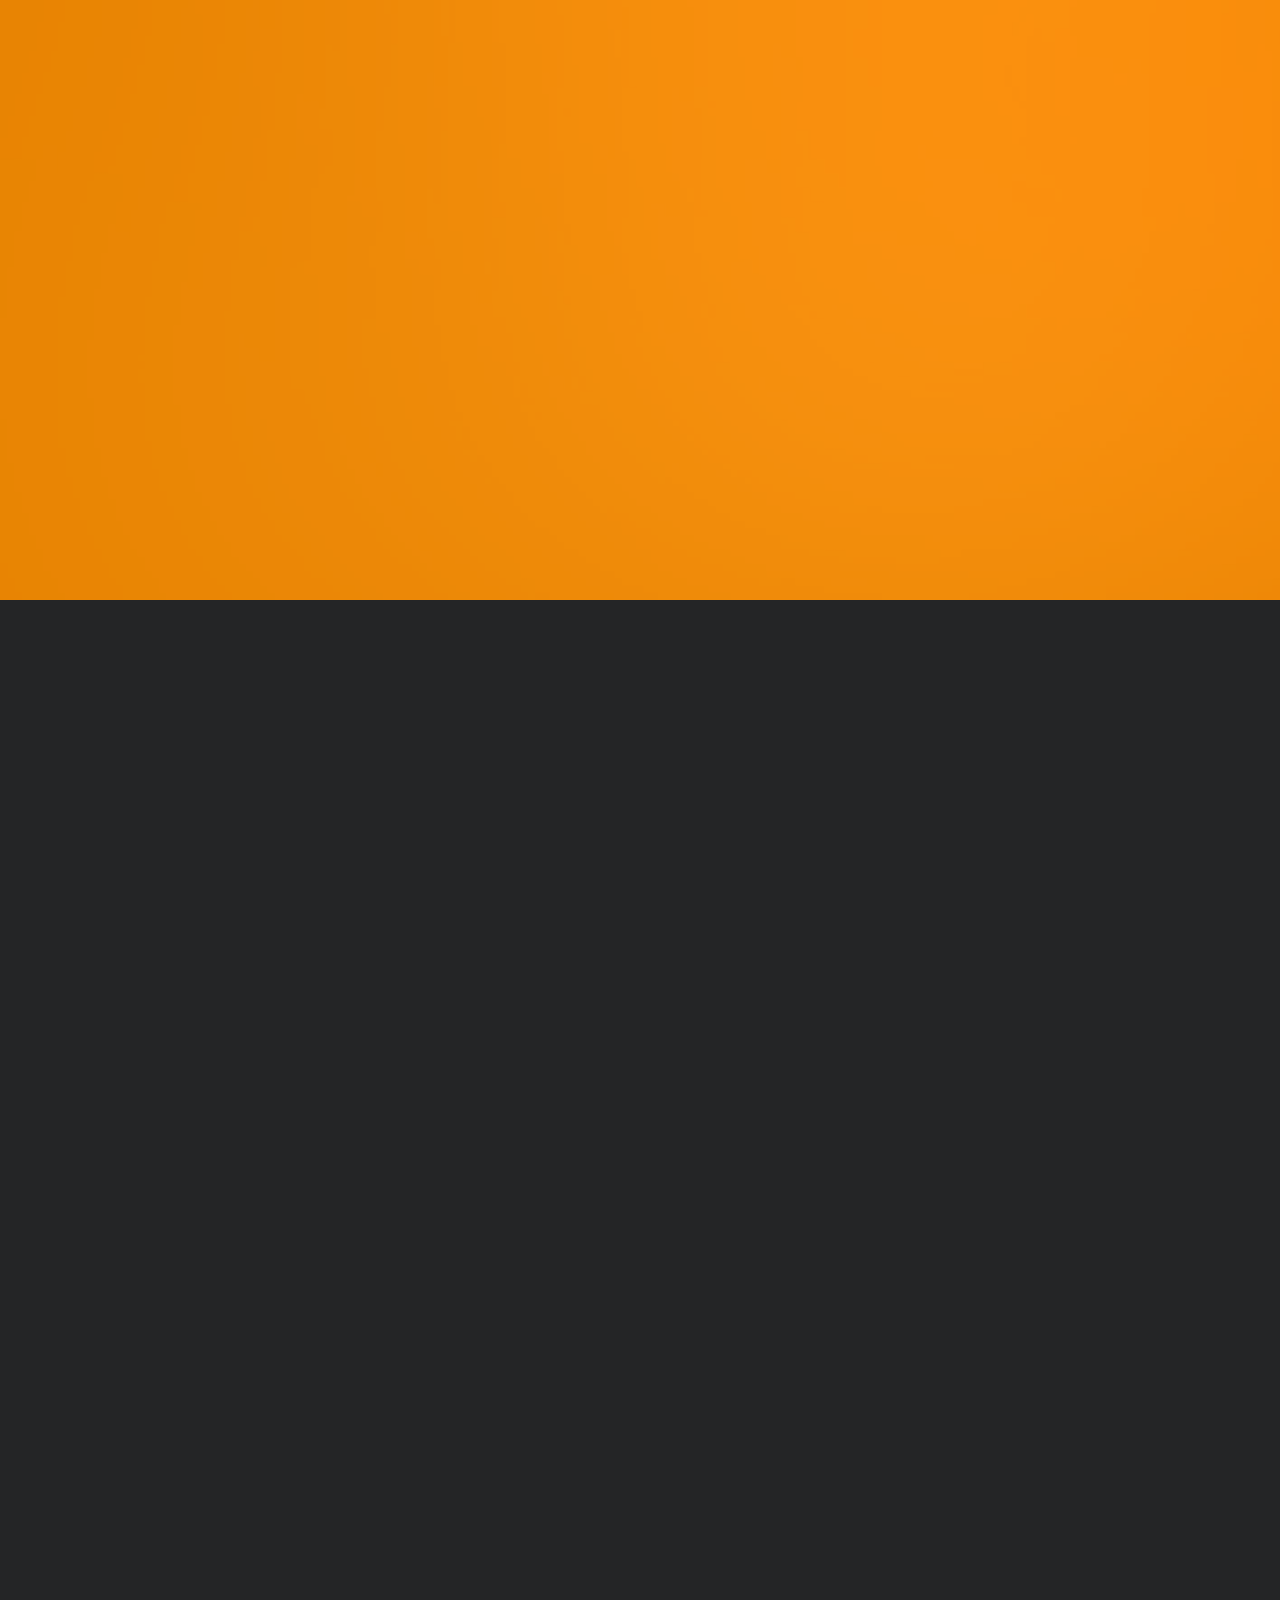
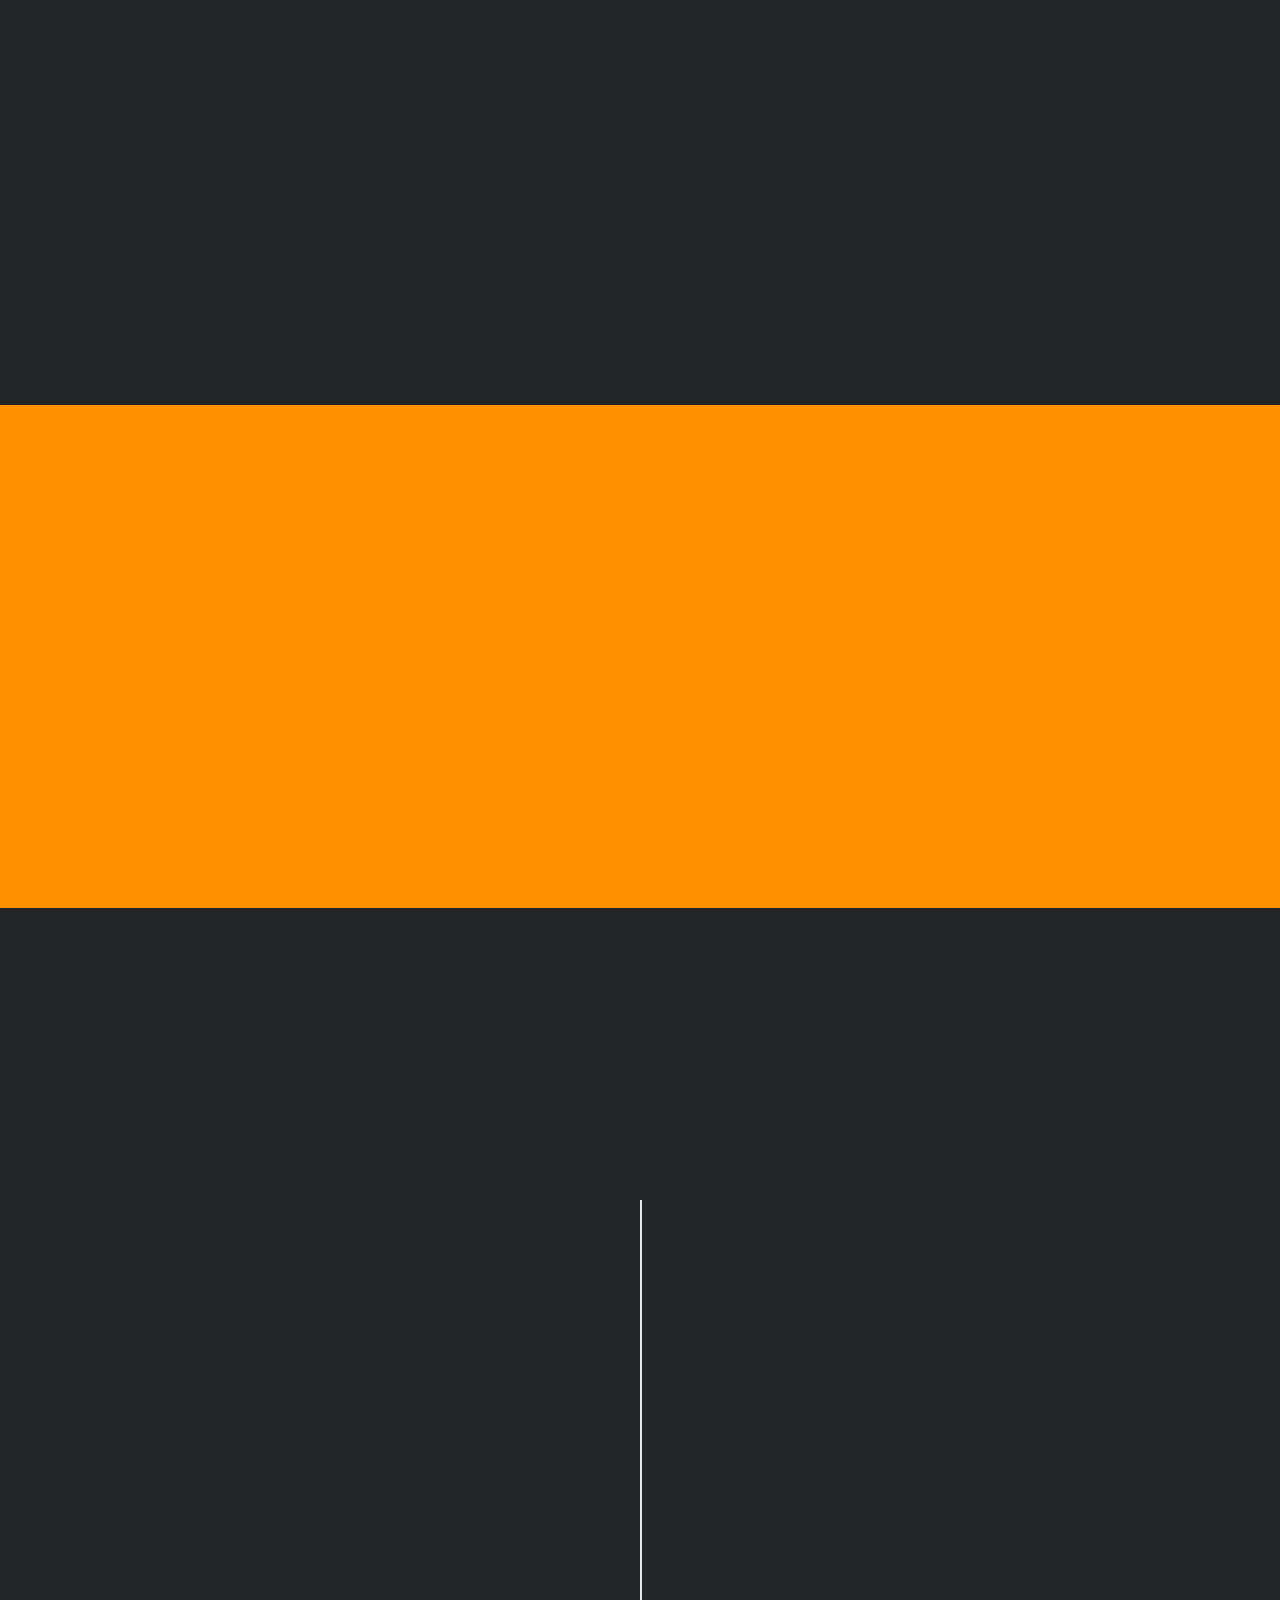
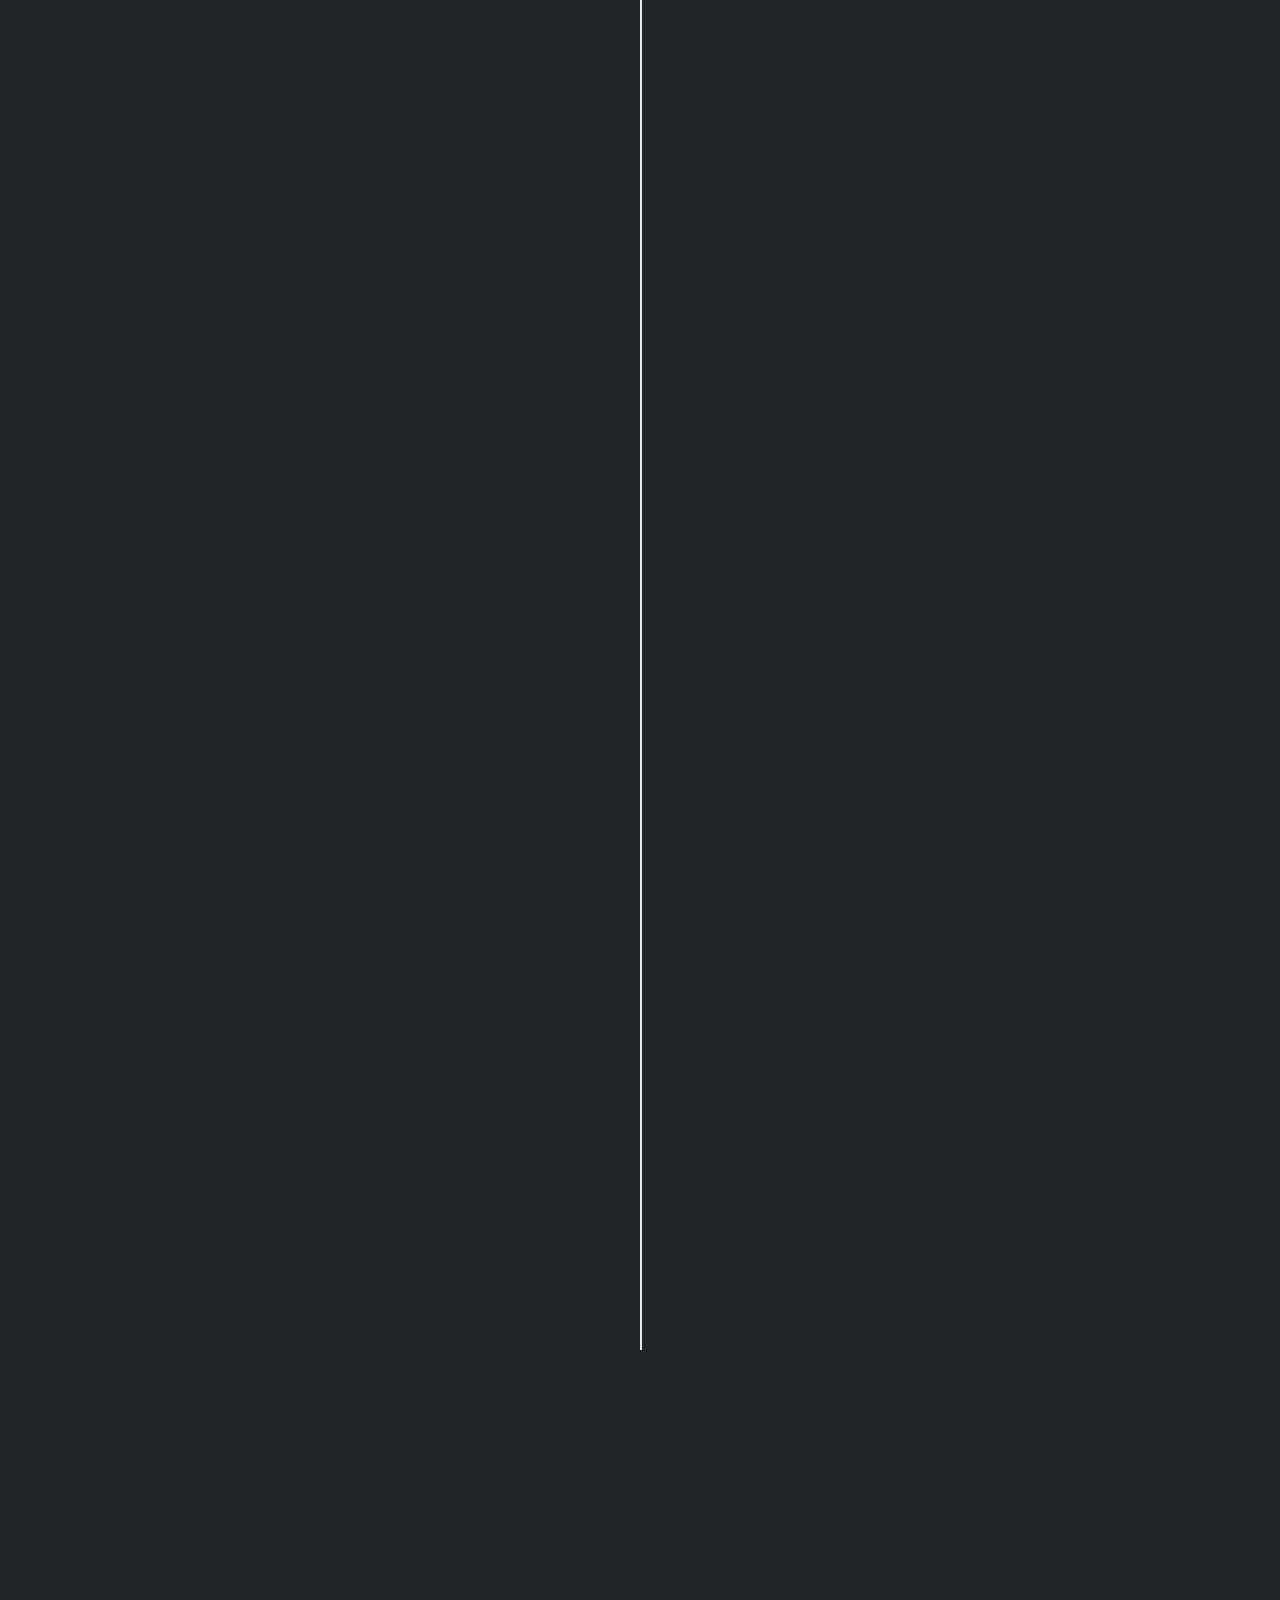
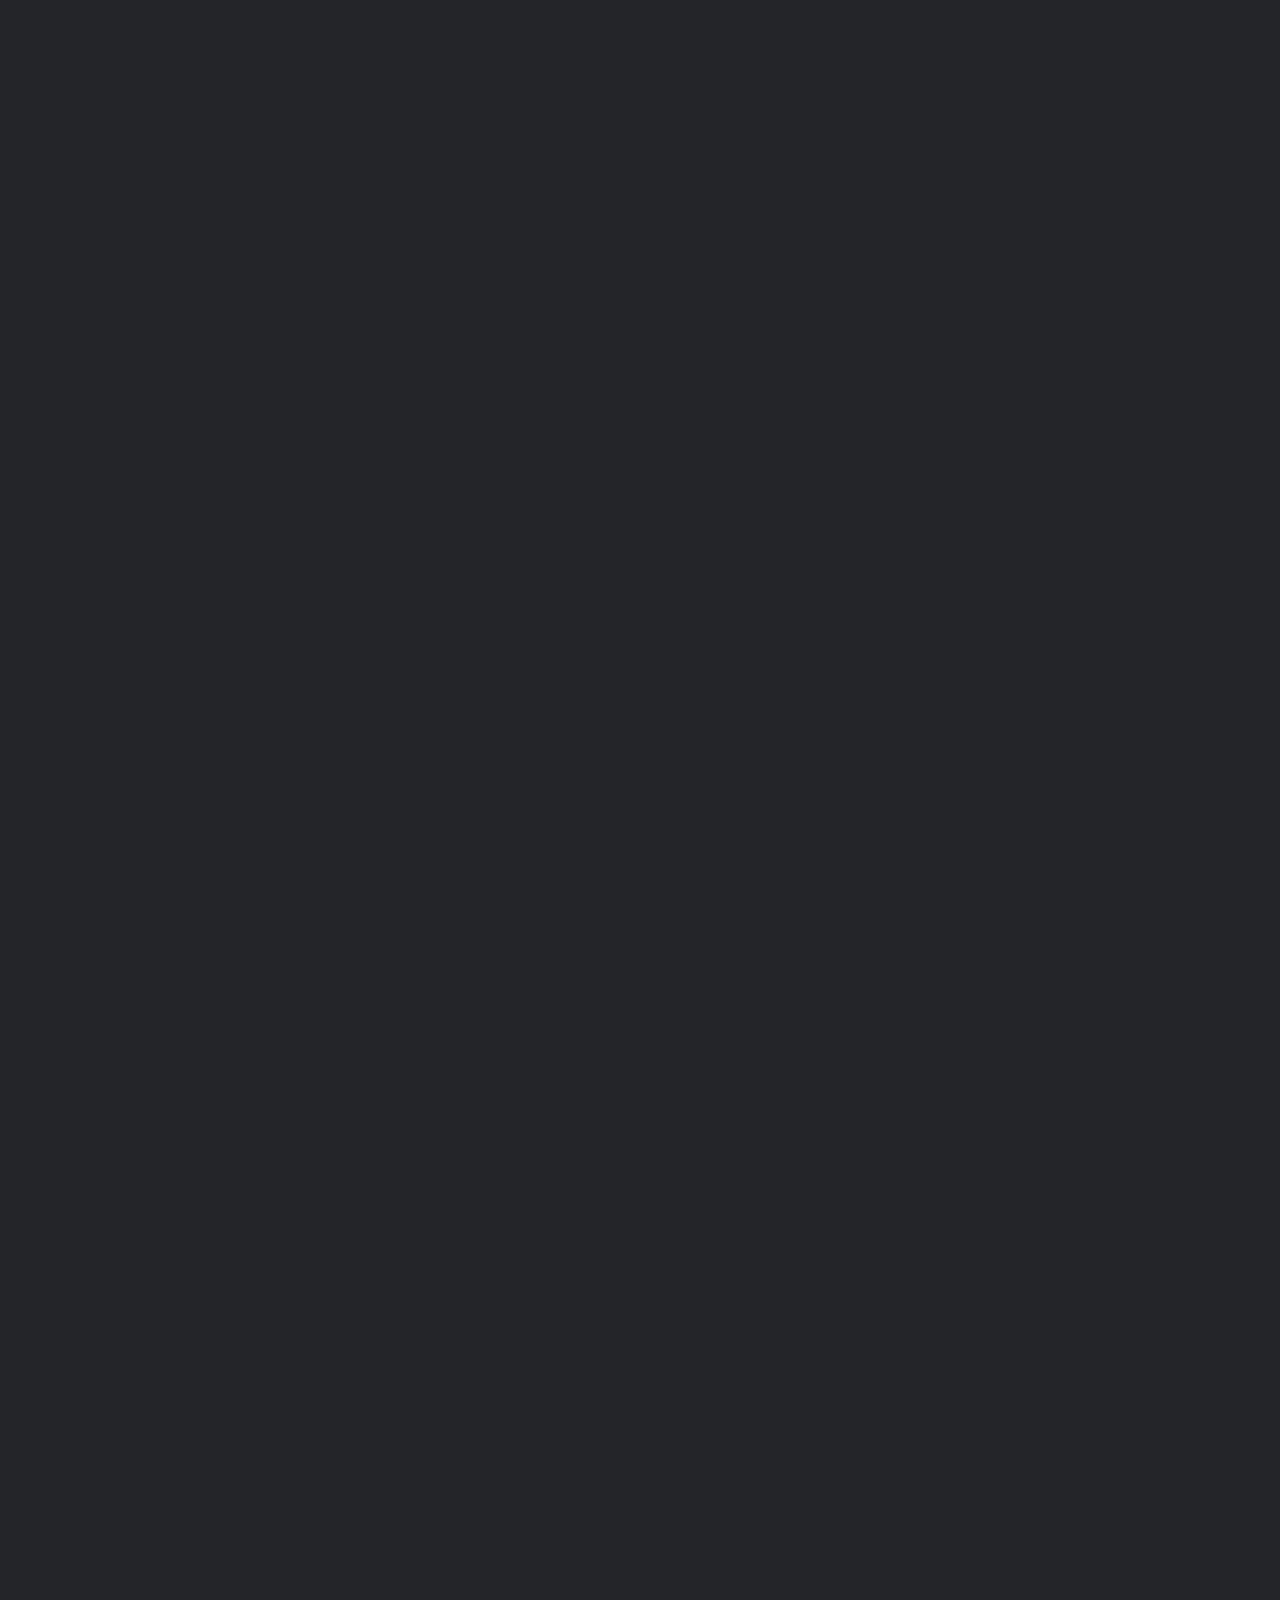
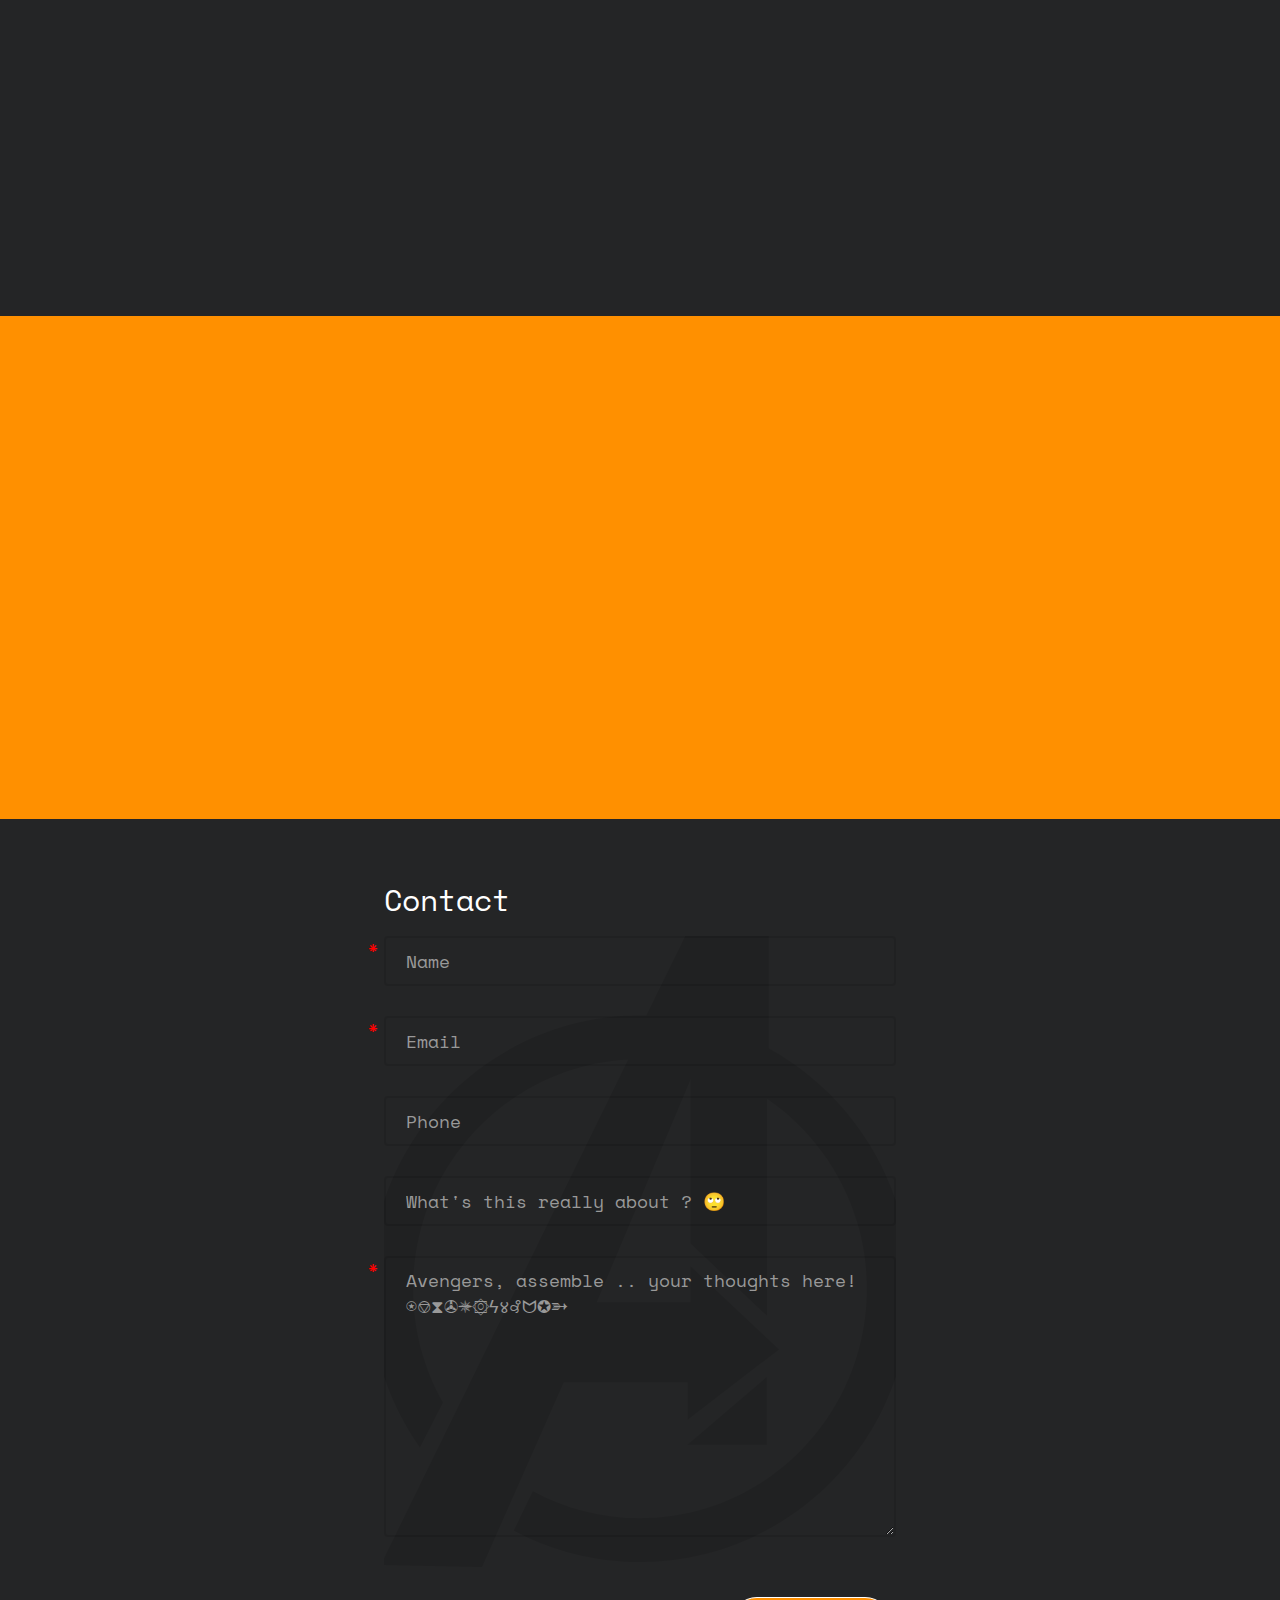
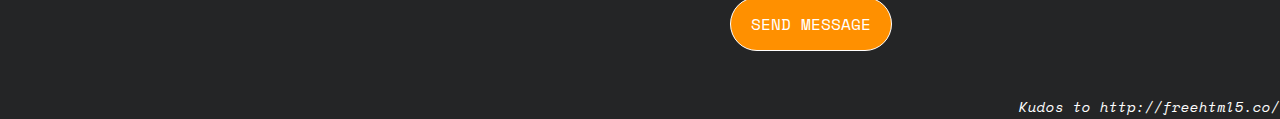
<file: index.html>
<!DOCTYPE HTML>
<html lang="en>

<head>
	<meta charset="utf-8">
	<meta http-equiv="X-UA-Compatible" content="IE=edge">
	<title>Anas Hannoun | Portfolio</title>
	<meta name="viewport" content="width=device-width, initial-scale=1">
	<meta name="description" content="Anas Hannoun | Software Developer | Portfolio" />
	<meta name="keywords" content="Software Developer, C#, JavaScript, .NET Framework, PHP, WordPress, HTML, CSS" />
	<meta name="author" content="Anas Hannoun" />
<meta name="content-language" content="en"></meta>

	<!-- Facebook and Twitter integration -->
	<!-- <meta property="og:title" content="" />
	<meta property="og:image" content="" />
	<meta property="og:url" content="" />
	<meta property="og:site_name" content="" />
	<meta property="og:description" content="" />
	<meta name="twitter:title" content="" />
	<meta name="twitter:image" content="" />
	<meta name="twitter:url" content="" />
	<meta name="twitter:card" content="" /> -->

	<link href="https://fonts.googleapis.com/css?family=Space+Mono" rel="stylesheet">
	<link href="https://fonts.googleapis.com/css?family=Kaushan+Script" rel="stylesheet">

	<!-- Animate.css -->
	<link rel="stylesheet" href="css/animate.css">
	<!-- Icomoon Icon Fonts-->
	<link rel="stylesheet" href="css/icomoon.css">
	<!-- Bootstrap  -->
	<link rel="stylesheet" href="css/bootstrap.css">

	<!-- Theme style  -->
	<link rel="stylesheet" href="css/style.css">

	<!-- Modernizr JS -->
	<script src="js/modernizr-2.6.2.min.js"></script>
	<!-- FOR IE9 below -->
	<!--[if lt IE 9]>
	<script src="js/respond.min.js"></script>
	<![endif]-->
<meta name="google-site-verification" content="yq06fc9zaMiv8eByAp11kPhO9C2O4eDkdYgY7bmItKk" />
</head>

<body>

	<div class="fh5co-loader"></div>

	<div id="page">
		<div include-html-part="partials/main-hero-header.html"></div>
		<div include-html-part="partials/about-me.html"></div>

		
		<div include-html-part="partials/lets-collaborate-hero.html"></div>
		<div include-html-part="partials/resume.html"></div>
		<div include-html-part="partials/services.html"></div>
		<div include-html-part="partials/skills.html"></div>
		<div include-html-part="partials/lets-collaborate-hero.html"></div>
		<div include-html-part="partials/form.html"></div>
		<small class="freehtml5-credits"><i>Kudos to http://freehtml5.co/</i></small>
	</div>


	<div class="gototop js-top">
		<a href="#" class="js-gotop"><i class="icon-arrow-up22"></i></a>
	</div>

	<!-- jQuery -->
	<script src="js/jquery.min.js"></script>
	<!-- jQuery Easing -->
	<script src="js/jquery.easing.1.3.js"></script>
	<!-- Bootstrap -->
	<!-- 	<script src="js/bootstrap.min.js"></script>
 --> <!-- Waypoints -->
	<script src="js/jquery.waypoints.min.js"></script>
	<!-- Stellar Parallax -->
	<script src="js/jquery.stellar.min.js"></script>
	<!-- Easy PieChart -->
	<script src="js/jquery.easypiechart.min.js"></script>

	<!-- Main -->
	<script src="js/main.js"></script>

</body>

</html>
</file>
<file: css/icomoon.css>
@font-face {
    font-family: 'icomoon';
    src:    url('fonts/icomoon.eot?1oniuf');
    src:    url('fonts/icomoon.eot?1oniuf#iefix') format('embedded-opentype'),
        url('fonts/icomoon.ttf?1oniuf') format('truetype'),
        url('fonts/icomoon.woff?1oniuf') format('woff'),
        url('fonts/icomoon.svg?1oniuf#icomoon') format('svg');
    font-weight: normal;
    font-style: normal;
}

[class^="icon-"], [class*=" icon-"] {
    /* use !important to prevent issues with browser extensions that change fonts */
    font-family: 'icomoon' !important;
    speak: none;
    font-style: normal;
    font-weight: normal;
    font-variant: normal;
    text-transform: none;
    line-height: 1;

    /* Better Font Rendering =========== */
    -webkit-font-smoothing: antialiased;
    -moz-osx-font-smoothing: grayscale;
}

.icon-mobile:before {
    content: "\e000";
}
.icon-laptop:before {
    content: "\e001";
}
.icon-desktop:before {
    content: "\e002";
}
.icon-tablet:before {
    content: "\e003";
}
.icon-phone:before {
    content: "\e004";
}
.icon-document:before {
    content: "\e005";
}
.icon-documents:before {
    content: "\e006";
}
.icon-search:before {
    content: "\e007";
}
.icon-clipboard:before {
    content: "\e008";
}
.icon-newspaper:before {
    content: "\e009";
}
.icon-notebook:before {
    content: "\e00a";
}
.icon-book-open:before {
    content: "\e00b";
}
.icon-browser:before {
    content: "\e00c";
}
.icon-calendar:before {
    content: "\e00d";
}
.icon-presentation:before {
    content: "\e00e";
}
.icon-picture:before {
    content: "\e00f";
}
.icon-pictures:before {
    content: "\e010";
}
.icon-video:before {
    content: "\e011";
}
.icon-camera:before {
    content: "\e012";
}
.icon-printer:before {
    content: "\e013";
}
.icon-toolbox:before {
    content: "\e014";
}
.icon-briefcase:before {
    content: "\e015";
}
.icon-wallet:before {
    content: "\e016";
}
.icon-gift:before {
    content: "\e017";
}
.icon-bargraph:before {
    content: "\e018";
}
.icon-grid:before {
    content: "\e019";
}
.icon-expand:before {
    content: "\e01a";
}
.icon-focus:before {
    content: "\e01b";
}
.icon-edit:before {
    content: "\e01c";
}
.icon-adjustments:before {
    content: "\e01d";
}
.icon-ribbon:before {
    content: "\e01e";
}
.icon-hourglass:before {
    content: "\e01f";
}
.icon-lock:before {
    content: "\e020";
}
.icon-megaphone:before {
    content: "\e021";
}
.icon-shield:before {
    content: "\e022";
}
.icon-trophy:before {
    content: "\e023";
}
.icon-flag:before {
    content: "\e024";
}
.icon-map:before {
    content: "\e025";
}
.icon-puzzle:before {
    content: "\e026";
}
.icon-basket:before {
    content: "\e027";
}
.icon-envelope:before {
    content: "\e028";
}
.icon-streetsign:before {
    content: "\e029";
}
.icon-telescope:before {
    content: "\e02a";
}
.icon-gears:before {
    content: "\e02b";
}
.icon-key:before {
    content: "\e02c";
}
.icon-paperclip:before {
    content: "\e02d";
}
.icon-attachment:before {
    content: "\e02e";
}
.icon-pricetags:before {
    content: "\e02f";
}
.icon-lightbulb:before {
    content: "\e030";
}
.icon-layers:before {
    content: "\e031";
}
.icon-pencil:before {
    content: "\e032";
}
.icon-tools:before {
    content: "\e033";
}
.icon-tools-2:before {
    content: "\e034";
}
.icon-scissors:before {
    content: "\e035";
}
.icon-paintbrush:before {
    content: "\e036";
}
.icon-magnifying-glass:before {
    content: "\e037";
}
.icon-circle-compass:before {
    content: "\e038";
}
.icon-linegraph:before {
    content: "\e039";
}
.icon-mic:before {
    content: "\e03a";
}
.icon-strategy:before {
    content: "\e03b";
}
.icon-beaker:before {
    content: "\e03c";
}
.icon-caution:before {
    content: "\e03d";
}
.icon-recycle:before {
    content: "\e03e";
}
.icon-anchor:before {
    content: "\e03f";
}
.icon-profile-male:before {
    content: "\e040";
}
.icon-profile-female:before {
    content: "\e041";
}
.icon-bike:before {
    content: "\e042";
}
.icon-wine:before {
    content: "\e043";
}
.icon-hotairballoon:before {
    content: "\e044";
}
.icon-globe:before {
    content: "\e045";
}
.icon-genius:before {
    content: "\e046";
}
.icon-map-pin:before {
    content: "\e047";
}
.icon-dial:before {
    content: "\e048";
}
.icon-chat:before {
    content: "\e049";
}
.icon-heart:before {
    content: "\e04a";
}
.icon-cloud:before {
    content: "\e04b";
}
.icon-upload:before {
    content: "\e04c";
}
.icon-download:before {
    content: "\e04d";
}
.icon-target:before {
    content: "\e04e";
}
.icon-hazardous:before {
    content: "\e04f";
}
.icon-piechart:before {
    content: "\e050";
}
.icon-speedometer:before {
    content: "\e051";
}
.icon-global:before {
    content: "\e052";
}
.icon-compass:before {
    content: "\e053";
}
.icon-lifesaver:before {
    content: "\e054";
}
.icon-clock:before {
    content: "\e055";
}
.icon-aperture:before {
    content: "\e056";
}
.icon-quote:before {
    content: "\e057";
}
.icon-scope:before {
    content: "\e058";
}
.icon-alarmclock:before {
    content: "\e059";
}
.icon-refresh:before {
    content: "\e05a";
}
.icon-happy:before {
    content: "\e05b";
}
.icon-sad:before {
    content: "\e05c";
}
.icon-facebook:before {
    content: "\e05d";
}
.icon-twitter:before {
    content: "\e05e";
}
.icon-googleplus:before {
    content: "\e05f";
}
.icon-rss:before {
    content: "\e060";
}
.icon-tumblr:before {
    content: "\e061";
}
.icon-linkedin:before {
    content: "\e062";
}
.icon-dribbble:before {
    content: "\e063";
}
.icon-box2:before {
    content: "\ea82";
}
.icon-write:before {
    content: "\ea83";
}
.icon-clock2:before {
    content: "\ea84";
}
.icon-reply2:before {
    content: "\ea85";
}
.icon-reply-all2:before {
    content: "\ea86";
}
.icon-forward2:before {
    content: "\ea87";
}
.icon-flag2:before {
    content: "\ea88";
}
.icon-search2:before {
    content: "\ea89";
}
.icon-trash2:before {
    content: "\ea8a";
}
.icon-envelope2:before {
    content: "\ea8b";
}
.icon-bubble:before {
    content: "\ea8c";
}
.icon-bubbles:before {
    content: "\ea8d";
}
.icon-user2:before {
    content: "\ea8e";
}
.icon-users2:before {
    content: "\ea8f";
}
.icon-cloud2:before {
    content: "\ea90";
}
.icon-download2:before {
    content: "\ea91";
}
.icon-upload2:before {
    content: "\ea92";
}
.icon-rain:before {
    content: "\ea93";
}
.icon-sun:before {
    content: "\ea94";
}
.icon-moon2:before {
    content: "\ea95";
}
.icon-bell2:before {
    content: "\ea96";
}
.icon-folder2:before {
    content: "\ea97";
}
.icon-pin2:before {
    content: "\ea98";
}
.icon-sound2:before {
    content: "\ea99";
}
.icon-microphone:before {
    content: "\ea9a";
}
.icon-camera2:before {
    content: "\ea9b";
}
.icon-image2:before {
    content: "\ea9c";
}
.icon-cog2:before {
    content: "\ea9d";
}
.icon-calendar2:before {
    content: "\ea9e";
}
.icon-book2:before {
    content: "\ea9f";
}
.icon-map-marker:before {
    content: "\eaa0";
}
.icon-store:before {
    content: "\eaa1";
}
.icon-support:before {
    content: "\eaa2";
}
.icon-tag2:before {
    content: "\eaa3";
}
.icon-heart2:before {
    content: "\eaa4";
}
.icon-video-camera:before {
    content: "\eaa5";
}
.icon-trophy2:before {
    content: "\eaa6";
}
.icon-cart:before {
    content: "\eaa7";
}
.icon-eye2:before {
    content: "\eaa8";
}
.icon-cancel:before {
    content: "\eaa9";
}
.icon-chart:before {
    content: "\eaaa";
}
.icon-target2:before {
    content: "\eaab";
}
.icon-printer2:before {
    content: "\eaac";
}
.icon-location2:before {
    content: "\eaad";
}
.icon-bookmark2:before {
    content: "\eaae";
}
.icon-monitor:before {
    content: "\eaaf";
}
.icon-cross2:before {
    content: "\eab0";
}
.icon-plus2:before {
    content: "\eab1";
}
.icon-left:before {
    content: "\eab2";
}
.icon-up:before {
    content: "\eab3";
}
.icon-browser2:before {
    content: "\eab4";
}
.icon-windows:before {
    content: "\eab5";
}
.icon-switch2:before {
    content: "\eab6";
}
.icon-dashboard:before {
    content: "\eab7";
}
.icon-play:before {
    content: "\eab8";
}
.icon-fast-forward:before {
    content: "\eab9";
}
.icon-next:before {
    content: "\eaba";
}
.icon-refresh2:before {
    content: "\eabb";
}
.icon-film:before {
    content: "\eabc";
}
.icon-home2:before {
    content: "\eabd";
}
.icon-add-to-list:before {
    content: "\e901";
}
.icon-classic-computer:before {
    content: "\e902";
}
.icon-controller-fast-backward:before {
    content: "\e903";
}
.icon-creative-commons-attribution:before {
    content: "\e904";
}
.icon-creative-commons-noderivs:before {
    content: "\e905";
}
.icon-creative-commons-noncommercial-eu:before {
    content: "\e906";
}
.icon-creative-commons-noncommercial-us:before {
    content: "\e907";
}
.icon-creative-commons-public-domain:before {
    content: "\e908";
}
.icon-creative-commons-remix:before {
    content: "\e909";
}
.icon-creative-commons-share:before {
    content: "\e90a";
}
.icon-creative-commons-sharealike:before {
    content: "\e90b";
}
.icon-creative-commons:before {
    content: "\e90c";
}
.icon-document-landscape:before {
    content: "\e90d";
}
.icon-remove-user:before {
    content: "\e90e";
}
.icon-warning:before {
    content: "\e90f";
}
.icon-arrow-bold-down:before {
    content: "\e910";
}
.icon-arrow-bold-left:before {
    content: "\e911";
}
.icon-arrow-bold-right:before {
    content: "\e912";
}
.icon-arrow-bold-up:before {
    content: "\e913";
}
.icon-arrow-down:before {
    content: "\e914";
}
.icon-arrow-left:before {
    content: "\e915";
}
.icon-arrow-long-down:before {
    content: "\e916";
}
.icon-arrow-long-left:before {
    content: "\e917";
}
.icon-arrow-long-right:before {
    content: "\e918";
}
.icon-arrow-long-up:before {
    content: "\e919";
}
.icon-arrow-right:before {
    content: "\e91a";
}
.icon-arrow-up:before {
    content: "\e91b";
}
.icon-arrow-with-circle-down:before {
    content: "\e91c";
}
.icon-arrow-with-circle-left:before {
    content: "\e91d";
}
.icon-arrow-with-circle-right:before {
    content: "\e91e";
}
.icon-arrow-with-circle-up:before {
    content: "\e91f";
}
.icon-bookmark:before {
    content: "\e920";
}
.icon-bookmarks:before {
    content: "\e921";
}
.icon-chevron-down:before {
    content: "\e922";
}
.icon-chevron-left:before {
    content: "\e923";
}
.icon-chevron-right:before {
    content: "\e924";
}
.icon-chevron-small-down:before {
    content: "\e925";
}
.icon-chevron-small-left:before {
    content: "\e926";
}
.icon-chevron-small-right:before {
    content: "\e927";
}
.icon-chevron-small-up:before {
    content: "\e928";
}
.icon-chevron-thin-down:before {
    content: "\e929";
}
.icon-chevron-thin-left:before {
    content: "\e92a";
}
.icon-chevron-thin-right:before {
    content: "\e92b";
}
.icon-chevron-thin-up:before {
    content: "\e92c";
}
.icon-chevron-up:before {
    content: "\e92d";
}
.icon-chevron-with-circle-down:before {
    content: "\e92e";
}
.icon-chevron-with-circle-left:before {
    content: "\e92f";
}
.icon-chevron-with-circle-right:before {
    content: "\e930";
}
.icon-chevron-with-circle-up:before {
    content: "\e931";
}
.icon-cloud3:before {
    content: "\e932";
}
.icon-controller-fast-forward:before {
    content: "\e933";
}
.icon-controller-jump-to-start:before {
    content: "\e934";
}
.icon-controller-next:before {
    content: "\e935";
}
.icon-controller-paus:before {
    content: "\e936";
}
.icon-controller-play:before {
    content: "\e937";
}
.icon-controller-record:before {
    content: "\e938";
}
.icon-controller-stop:before {
    content: "\e939";
}
.icon-controller-volume:before {
    content: "\e93a";
}
.icon-dot-single:before {
    content: "\e93b";
}
.icon-dots-three-horizontal:before {
    content: "\e93c";
}
.icon-dots-three-vertical:before {
    content: "\e93d";
}
.icon-dots-two-horizontal:before {
    content: "\e93e";
}
.icon-dots-two-vertical:before {
    content: "\e93f";
}
.icon-download3:before {
    content: "\e940";
}
.icon-emoji-flirt:before {
    content: "\e941";
}
.icon-flow-branch:before {
    content: "\e942";
}
.icon-flow-cascade:before {
    content: "\e943";
}
.icon-flow-line:before {
    content: "\e944";
}
.icon-flow-parallel:before {
    content: "\e945";
}
.icon-flow-tree:before {
    content: "\e946";
}
.icon-install:before {
    content: "\e947";
}
.icon-layers2:before {
    content: "\e948";
}
.icon-open-book:before {
    content: "\e949";
}
.icon-resize-100:before {
    content: "\e94a";
}
.icon-resize-full-screen:before {
    content: "\e94b";
}
.icon-save:before {
    content: "\e94c";
}
.icon-select-arrows:before {
    content: "\e94d";
}
.icon-sound-mute:before {
    content: "\e94e";
}
.icon-sound:before {
    content: "\e94f";
}
.icon-trash:before {
    content: "\e950";
}
.icon-triangle-down:before {
    content: "\e951";
}
.icon-triangle-left:before {
    content: "\e952";
}
.icon-triangle-right:before {
    content: "\e953";
}
.icon-triangle-up:before {
    content: "\e954";
}
.icon-uninstall:before {
    content: "\e955";
}
.icon-upload-to-cloud:before {
    content: "\e956";
}
.icon-upload3:before {
    content: "\e957";
}
.icon-add-user:before {
    content: "\e958";
}
.icon-address:before {
    content: "\e959";
}
.icon-adjust:before {
    content: "\e95a";
}
.icon-air:before {
    content: "\e95b";
}
.icon-aircraft-landing:before {
    content: "\e95c";
}
.icon-aircraft-take-off:before {
    content: "\e95d";
}
.icon-aircraft:before {
    content: "\e95e";
}
.icon-align-bottom:before {
    content: "\e95f";
}
.icon-align-horizontal-middle:before {
    content: "\e960";
}
.icon-align-left:before {
    content: "\e961";
}
.icon-align-right:before {
    content: "\e962";
}
.icon-align-top:before {
    content: "\e963";
}
.icon-align-vertical-middle:before {
    content: "\e964";
}
.icon-archive:before {
    content: "\e965";
}
.icon-area-graph:before {
    content: "\e966";
}
.icon-attachment2:before {
    content: "\e967";
}
.icon-awareness-ribbon:before {
    content: "\e968";
}
.icon-back-in-time:before {
    content: "\e969";
}
.icon-back:before {
    content: "\e96a";
}
.icon-bar-graph:before {
    content: "\e96b";
}
.icon-battery:before {
    content: "\e96c";
}
.icon-beamed-note:before {
    content: "\e96d";
}
.icon-bell:before {
    content: "\e96e";
}
.icon-blackboard:before {
    content: "\e96f";
}
.icon-block:before {
    content: "\e970";
}
.icon-book:before {
    content: "\e971";
}
.icon-bowl:before {
    content: "\e972";
}
.icon-box:before {
    content: "\e973";
}
.icon-briefcase2:before {
    content: "\e974";
}
.icon-browser3:before {
    content: "\e975";
}
.icon-brush:before {
    content: "\e976";
}
.icon-bucket:before {
    content: "\e977";
}
.icon-cake:before {
    content: "\e978";
}
.icon-calculator:before {
    content: "\e979";
}
.icon-calendar3:before {
    content: "\e97a";
}
.icon-camera3:before {
    content: "\e97b";
}
.icon-ccw:before {
    content: "\e97c";
}
.icon-chat2:before {
    content: "\e97d";
}
.icon-check:before {
    content: "\e97e";
}
.icon-circle-with-cross:before {
    content: "\e97f";
}
.icon-circle-with-minus:before {
    content: "\e980";
}
.icon-circle-with-plus:before {
    content: "\e981";
}
.icon-circle:before {
    content: "\e982";
}
.icon-circular-graph:before {
    content: "\e983";
}
.icon-clapperboard:before {
    content: "\e984";
}
.icon-clipboard2:before {
    content: "\e985";
}
.icon-clock3:before {
    content: "\e986";
}
.icon-code:before {
    content: "\e987";
}
.icon-cog:before {
    content: "\e988";
}
.icon-colours:before {
    content: "\e989";
}
.icon-compass2:before {
    content: "\e98a";
}
.icon-copy:before {
    content: "\e98b";
}
.icon-credit-card:before {
    content: "\e98c";
}
.icon-credit:before {
    content: "\e98d";
}
.icon-cross:before {
    content: "\e98e";
}
.icon-cup:before {
    content: "\e98f";
}
.icon-cw:before {
    content: "\e990";
}
.icon-cycle:before {
    content: "\e991";
}
.icon-database:before {
    content: "\e992";
}
.icon-dial-pad:before {
    content: "\e993";
}
.icon-direction:before {
    content: "\e994";
}
.icon-document2:before {
    content: "\e995";
}
.icon-documents2:before {
    content: "\e996";
}
.icon-drink:before {
    content: "\e997";
}
.icon-drive:before {
    content: "\e998";
}
.icon-drop:before {
    content: "\e999";
}
.icon-edit2:before {
    content: "\e99a";
}
.icon-email:before {
    content: "\e99b";
}
.icon-emoji-happy:before {
    content: "\e99c";
}
.icon-emoji-neutral:before {
    content: "\e99d";
}
.icon-emoji-sad:before {
    content: "\e99e";
}
.icon-erase:before {
    content: "\e99f";
}
.icon-eraser:before {
    content: "\e9a0";
}
.icon-export:before {
    content: "\e9a1";
}
.icon-eye:before {
    content: "\e9a2";
}
.icon-feather:before {
    content: "\e9a3";
}
.icon-flag3:before {
    content: "\e9a4";
}
.icon-flash:before {
    content: "\e9a5";
}
.icon-flashlight:before {
    content: "\e9a6";
}
.icon-flat-brush:before {
    content: "\e9a7";
}
.icon-folder-images:before {
    content: "\e9a8";
}
.icon-folder-music:before {
    content: "\e9a9";
}
.icon-folder-video:before {
    content: "\e9aa";
}
.icon-folder:before {
    content: "\e9ab";
}
.icon-forward:before {
    content: "\e9ac";
}
.icon-funnel:before {
    content: "\e9ad";
}
.icon-game-controller:before {
    content: "\e9ae";
}
.icon-gauge:before {
    content: "\e9af";
}
.icon-globe2:before {
    content: "\e9b0";
}
.icon-graduation-cap:before {
    content: "\e9b1";
}
.icon-grid2:before {
    content: "\e9b2";
}
.icon-hair-cross:before {
    content: "\e9b3";
}
.icon-hand:before {
    content: "\e9b4";
}
.icon-heart-outlined:before {
    content: "\e9b5";
}
.icon-heart3:before {
    content: "\e9b6";
}
.icon-help-with-circle:before {
    content: "\e9b7";
}
.icon-help:before {
    content: "\e9b8";
}
.icon-home:before {
    content: "\e9b9";
}
.icon-hour-glass:before {
    content: "\e9ba";
}
.icon-image-inverted:before {
    content: "\e9bb";
}
.icon-image:before {
    content: "\e9bc";
}
.icon-images:before {
    content: "\e9bd";
}
.icon-inbox:before {
    content: "\e9be";
}
.icon-infinity:before {
    content: "\e9bf";
}
.icon-info-with-circle:before {
    content: "\e9c0";
}
.icon-info:before {
    content: "\e9c1";
}
.icon-key2:before {
    content: "\e9c2";
}
.icon-keyboard:before {
    content: "\e9c3";
}
.icon-lab-flask:before {
    content: "\e9c4";
}
.icon-landline:before {
    content: "\e9c5";
}
.icon-language:before {
    content: "\e9c6";
}
.icon-laptop2:before {
    content: "\e9c7";
}
.icon-leaf:before {
    content: "\e9c8";
}
.icon-level-down:before {
    content: "\e9c9";
}
.icon-level-up:before {
    content: "\e9ca";
}
.icon-lifebuoy:before {
    content: "\e9cb";
}
.icon-light-bulb:before {
    content: "\e9cc";
}
.icon-light-down:before {
    content: "\e9cd";
}
.icon-light-up:before {
    content: "\e9ce";
}
.icon-line-graph:before {
    content: "\e9cf";
}
.icon-link:before {
    content: "\e9d0";
}
.icon-list:before {
    content: "\e9d1";
}
.icon-location-pin:before {
    content: "\e9d2";
}
.icon-location:before {
    content: "\e9d3";
}
.icon-lock-open:before {
    content: "\e9d4";
}
.icon-lock2:before {
    content: "\e9d5";
}
.icon-log-out:before {
    content: "\e9d6";
}
.icon-login:before {
    content: "\e9d7";
}
.icon-loop:before {
    content: "\e9d8";
}
.icon-magnet:before {
    content: "\e9d9";
}
.icon-magnifying-glass2:before {
    content: "\e9da";
}
.icon-mail:before {
    content: "\e9db";
}
.icon-man:before {
    content: "\e9dc";
}
.icon-map2:before {
    content: "\e9dd";
}
.icon-mask:before {
    content: "\e9de";
}
.icon-medal:before {
    content: "\e9df";
}
.icon-megaphone2:before {
    content: "\e9e0";
}
.icon-menu:before {
    content: "\e9e1";
}
.icon-message:before {
    content: "\e9e2";
}
.icon-mic2:before {
    content: "\e9e3";
}
.icon-minus:before {
    content: "\e9e4";
}
.icon-mobile2:before {
    content: "\e9e5";
}
.icon-modern-mic:before {
    content: "\e9e6";
}
.icon-moon:before {
    content: "\e9e7";
}
.icon-mouse:before {
    content: "\e9e8";
}
.icon-music:before {
    content: "\e9e9";
}
.icon-network:before {
    content: "\e9ea";
}
.icon-new-message:before {
    content: "\e9eb";
}
.icon-new:before {
    content: "\e9ec";
}
.icon-news:before {
    content: "\e9ed";
}
.icon-note:before {
    content: "\e9ee";
}
.icon-notification:before {
    content: "\e9ef";
}
.icon-old-mobile:before {
    content: "\e9f0";
}
.icon-old-phone:before {
    content: "\e9f1";
}
.icon-palette:before {
    content: "\e9f2";
}
.icon-paper-plane:before {
    content: "\e9f3";
}
.icon-pencil2:before {
    content: "\e9f4";
}
.icon-phone2:before {
    content: "\e9f5";
}
.icon-pie-chart:before {
    content: "\e9f6";
}
.icon-pin:before {
    content: "\e9f7";
}
.icon-plus:before {
    content: "\e9f8";
}
.icon-popup:before {
    content: "\e9f9";
}
.icon-power-plug:before {
    content: "\e9fa";
}
.icon-price-ribbon:before {
    content: "\e9fb";
}
.icon-price-tag:before {
    content: "\e9fc";
}
.icon-print:before {
    content: "\e9fd";
}
.icon-progress-empty:before {
    content: "\e9fe";
}
.icon-progress-full:before {
    content: "\e9ff";
}
.icon-progress-one:before {
    content: "\ea00";
}
.icon-progress-two:before {
    content: "\ea01";
}
.icon-publish:before {
    content: "\ea02";
}
.icon-quote2:before {
    content: "\ea03";
}
.icon-radio:before {
    content: "\ea04";
}
.icon-reply-all:before {
    content: "\ea05";
}
.icon-reply:before {
    content: "\ea06";
}
.icon-retweet:before {
    content: "\ea07";
}
.icon-rocket:before {
    content: "\ea08";
}
.icon-round-brush:before {
    content: "\ea09";
}
.icon-rss2:before {
    content: "\ea0a";
}
.icon-ruler:before {
    content: "\ea0b";
}
.icon-scissors2:before {
    content: "\ea0c";
}
.icon-share-alternitive:before {
    content: "\ea0d";
}
.icon-share:before {
    content: "\ea0e";
}
.icon-shareable:before {
    content: "\ea0f";
}
.icon-shield2:before {
    content: "\ea10";
}
.icon-shop:before {
    content: "\ea11";
}
.icon-shopping-bag:before {
    content: "\ea12";
}
.icon-shopping-basket:before {
    content: "\ea13";
}
.icon-shopping-cart:before {
    content: "\ea14";
}
.icon-shuffle:before {
    content: "\ea15";
}
.icon-signal:before {
    content: "\ea16";
}
.icon-sound-mix:before {
    content: "\ea17";
}
.icon-sports-club:before {
    content: "\ea18";
}
.icon-spreadsheet:before {
    content: "\ea19";
}
.icon-squared-cross:before {
    content: "\ea1a";
}
.icon-squared-minus:before {
    content: "\ea1b";
}
.icon-squared-plus:before {
    content: "\ea1c";
}
.icon-star-outlined:before {
    content: "\ea1d";
}
.icon-star:before {
    content: "\ea1e";
}
.icon-stopwatch:before {
    content: "\ea1f";
}
.icon-suitcase:before {
    content: "\ea20";
}
.icon-swap:before {
    content: "\ea21";
}
.icon-sweden:before {
    content: "\ea22";
}
.icon-switch:before {
    content: "\ea23";
}
.icon-tablet2:before {
    content: "\ea24";
}
.icon-tag:before {
    content: "\ea25";
}
.icon-text-document-inverted:before {
    content: "\ea26";
}
.icon-text-document:before {
    content: "\ea27";
}
.icon-text:before {
    content: "\ea28";
}
.icon-thermometer:before {
    content: "\ea29";
}
.icon-thumbs-down:before {
    content: "\ea2a";
}
.icon-thumbs-up:before {
    content: "\ea2b";
}
.icon-thunder-cloud:before {
    content: "\ea2c";
}
.icon-ticket:before {
    content: "\ea2d";
}
.icon-time-slot:before {
    content: "\ea2e";
}
.icon-tools2:before {
    content: "\ea2f";
}
.icon-traffic-cone:before {
    content: "\ea30";
}
.icon-tree:before {
    content: "\ea31";
}
.icon-trophy3:before {
    content: "\ea32";
}
.icon-tv:before {
    content: "\ea33";
}
.icon-typing:before {
    content: "\ea34";
}
.icon-unread:before {
    content: "\ea35";
}
.icon-untag:before {
    content: "\ea36";
}
.icon-user:before {
    content: "\ea37";
}
.icon-users:before {
    content: "\ea38";
}
.icon-v-card:before {
    content: "\ea39";
}
.icon-video2:before {
    content: "\ea3a";
}
.icon-vinyl:before {
    content: "\ea3b";
}
.icon-voicemail:before {
    content: "\ea3c";
}
.icon-wallet2:before {
    content: "\ea3d";
}
.icon-water:before {
    content: "\ea3e";
}
.icon-500px-with-circle:before {
    content: "\ea3f";
}
.icon-500px:before {
    content: "\ea40";
}
.icon-basecamp:before {
    content: "\ea41";
}
.icon-behance:before {
    content: "\ea42";
}
.icon-creative-cloud:before {
    content: "\ea43";
}
.icon-dropbox:before {
    content: "\ea44";
}
.icon-evernote:before {
    content: "\ea45";
}
.icon-flattr:before {
    content: "\ea46";
}
.icon-foursquare:before {
    content: "\ea47";
}
.icon-google-drive:before {
    content: "\ea48";
}
.icon-google-hangouts:before {
    content: "\ea49";
}
.icon-grooveshark:before {
    content: "\ea4a";
}
.icon-icloud:before {
    content: "\ea4b";
}
.icon-mixi:before {
    content: "\ea4c";
}
.icon-onedrive:before {
    content: "\ea4d";
}
.icon-paypal:before {
    content: "\ea4e";
}
.icon-picasa:before {
    content: "\ea4f";
}
.icon-qq:before {
    content: "\ea50";
}
.icon-rdio-with-circle:before {
    content: "\ea51";
}
.icon-renren:before {
    content: "\ea52";
}
.icon-scribd:before {
    content: "\ea53";
}
.icon-sina-weibo:before {
    content: "\ea54";
}
.icon-skype-with-circle:before {
    content: "\ea55";
}
.icon-skype:before {
    content: "\ea56";
}
.icon-slideshare:before {
    content: "\ea57";
}
.icon-smashing:before {
    content: "\ea58";
}
.icon-soundcloud:before {
    content: "\ea59";
}
.icon-spotify-with-circle:before {
    content: "\ea5a";
}
.icon-spotify:before {
    content: "\ea5b";
}
.icon-swarm:before {
    content: "\ea5c";
}
.icon-vine-with-circle:before {
    content: "\ea5d";
}
.icon-vine:before {
    content: "\ea5e";
}
.icon-vk-alternitive:before {
    content: "\ea5f";
}
.icon-vk-with-circle:before {
    content: "\ea60";
}
.icon-vk:before {
    content: "\ea61";
}
.icon-xing-with-circle:before {
    content: "\ea62";
}
.icon-xing:before {
    content: "\ea63";
}
.icon-yelp:before {
    content: "\ea64";
}
.icon-dribbble-with-circle:before {
    content: "\ea65";
}
.icon-dribbble2:before {
    content: "\ea66";
}
.icon-facebook-with-circle:before {
    content: "\ea67";
}
.icon-facebook2:before {
    content: "\ea68";
}
.icon-flickr-with-circle:before {
    content: "\ea69";
}
.icon-flickr:before {
    content: "\ea6a";
}
.icon-github-with-circle:before {
    content: "\ea6b";
}
.icon-github:before {
    content: "\ea6c";
}
.icon-google-with-circle:before {
    content: "\ea6d";
}
.icon-google:before {
    content: "\ea6e";
}
.icon-instagram-with-circle:before {
    content: "\ea6f";
}
.icon-instagram:before {
    content: "\ea70";
}
.icon-lastfm-with-circle:before {
    content: "\ea71";
}
.icon-lastfm:before {
    content: "\ea72";
}
.icon-linkedin-with-circle:before {
    content: "\ea73";
}
.icon-linkedin2:before {
    content: "\ea74";
}
.icon-pinterest-with-circle:before {
    content: "\ea75";
}
.icon-pinterest:before {
    content: "\ea76";
}
.icon-rdio:before {
    content: "\ea77";
}
.icon-stumbleupon-with-circle:before {
    content: "\ea78";
}
.icon-stumbleupon:before {
    content: "\ea79";
}
.icon-tumblr-with-circle:before {
    content: "\ea7a";
}
.icon-tumblr2:before {
    content: "\ea7b";
}
.icon-twitter-with-circle:before {
    content: "\ea7c";
}
.icon-twitter2:before {
    content: "\ea7d";
}
.icon-vimeo-with-circle:before {
    content: "\ea7e";
}
.icon-vimeo:before {
    content: "\ea7f";
}
.icon-youtube-with-circle:before {
    content: "\ea80";
}
.icon-youtube:before {
    content: "\ea81";
}
.icon-home3:before {
    content: "\eabe";
}
.icon-home22:before {
    content: "\eabf";
}
.icon-home32:before {
    content: "\eac0";
}
.icon-office:before {
    content: "\eac1";
}
.icon-newspaper2:before {
    content: "\eac2";
}
.icon-pencil3:before {
    content: "\eac3";
}
.icon-pencil22:before {
    content: "\eac4";
}
.icon-quill:before {
    content: "\eac5";
}
.icon-pen:before {
    content: "\eac6";
}
.icon-blog:before {
    content: "\eac7";
}
.icon-eyedropper:before {
    content: "\eac8";
}
.icon-droplet:before {
    content: "\eac9";
}
.icon-paint-format:before {
    content: "\eaca";
}
.icon-image3:before {
    content: "\eacb";
}
.icon-images2:before {
    content: "\eacc";
}
.icon-camera4:before {
    content: "\eacd";
}
.icon-headphones:before {
    content: "\eace";
}
.icon-music2:before {
    content: "\eacf";
}
.icon-play2:before {
    content: "\ead0";
}
.icon-film2:before {
    content: "\ead1";
}
.icon-video-camera2:before {
    content: "\ead2";
}
.icon-dice:before {
    content: "\ead3";
}
.icon-pacman:before {
    content: "\ead4";
}
.icon-spades:before {
    content: "\ead5";
}
.icon-clubs:before {
    content: "\ead6";
}
.icon-diamonds:before {
    content: "\ead7";
}
.icon-bullhorn:before {
    content: "\ead8";
}
.icon-connection:before {
    content: "\ead9";
}
.icon-podcast:before {
    content: "\eada";
}
.icon-feed:before {
    content: "\eadb";
}
.icon-mic3:before {
    content: "\eadc";
}
.icon-book3:before {
    content: "\eadd";
}
.icon-books:before {
    content: "\eade";
}
.icon-library:before {
    content: "\eadf";
}
.icon-file-text:before {
    content: "\eae0";
}
.icon-profile:before {
    content: "\eae1";
}
.icon-file-empty:before {
    content: "\eae2";
}
.icon-files-empty:before {
    content: "\eae3";
}
.icon-file-text2:before {
    content: "\eae4";
}
.icon-file-picture:before {
    content: "\eae5";
}
.icon-file-music:before {
    content: "\eae6";
}
.icon-file-play:before {
    content: "\eae7";
}
.icon-file-video:before {
    content: "\eae8";
}
.icon-file-zip:before {
    content: "\eae9";
}
.icon-copy2:before {
    content: "\eaea";
}
.icon-paste:before {
    content: "\eaeb";
}
.icon-stack:before {
    content: "\eaec";
}
.icon-folder3:before {
    content: "\eaed";
}
.icon-folder-open:before {
    content: "\eaee";
}
.icon-folder-plus:before {
    content: "\eaef";
}
.icon-folder-minus:before {
    content: "\eaf0";
}
.icon-folder-download:before {
    content: "\eaf1";
}
.icon-folder-upload:before {
    content: "\eaf2";
}
.icon-price-tag2:before {
    content: "\eaf3";
}
.icon-price-tags:before {
    content: "\eaf4";
}
.icon-barcode:before {
    content: "\eaf5";
}
.icon-qrcode:before {
    content: "\eaf6";
}
.icon-ticket2:before {
    content: "\eaf7";
}
.icon-cart2:before {
    content: "\eaf8";
}
.icon-coin-dollar:before {
    content: "\eaf9";
}
.icon-coin-euro:before {
    content: "\eafa";
}
.icon-coin-pound:before {
    content: "\eafb";
}
.icon-coin-yen:before {
    content: "\eafc";
}
.icon-credit-card2:before {
    content: "\eafd";
}
.icon-calculator2:before {
    content: "\eafe";
}
.icon-lifebuoy2:before {
    content: "\eaff";
}
.icon-phone3:before {
    content: "\eb00";
}
.icon-phone-hang-up:before {
    content: "\eb01";
}
.icon-address-book:before {
    content: "\eb02";
}
.icon-envelop:before {
    content: "\eb03";
}
.icon-pushpin:before {
    content: "\eb04";
}
.icon-location3:before {
    content: "\eb05";
}
.icon-location22:before {
    content: "\eb06";
}
.icon-compass3:before {
    content: "\eb07";
}
.icon-compass22:before {
    content: "\eb08";
}
.icon-map3:before {
    content: "\eb09";
}
.icon-map22:before {
    content: "\eb0a";
}
.icon-history:before {
    content: "\eb0b";
}
.icon-clock4:before {
    content: "\eb0c";
}
.icon-clock22:before {
    content: "\eb0d";
}
.icon-alarm:before {
    content: "\eb0e";
}
.icon-bell3:before {
    content: "\eb0f";
}
.icon-stopwatch2:before {
    content: "\eb10";
}
.icon-calendar4:before {
    content: "\eb11";
}
.icon-printer3:before {
    content: "\eb12";
}
.icon-keyboard2:before {
    content: "\eb13";
}
.icon-display:before {
    content: "\eb14";
}
.icon-laptop3:before {
    content: "\eb15";
}
.icon-mobile3:before {
    content: "\eb16";
}
.icon-mobile22:before {
    content: "\eb17";
}
.icon-tablet3:before {
    content: "\eb18";
}
.icon-tv2:before {
    content: "\eb19";
}
.icon-drawer:before {
    content: "\eb1a";
}
.icon-drawer2:before {
    content: "\eb1b";
}
.icon-box-add:before {
    content: "\eb1c";
}
.icon-box-remove:before {
    content: "\eb1d";
}
.icon-download4:before {
    content: "\eb1e";
}
.icon-upload4:before {
    content: "\eb1f";
}
.icon-floppy-disk:before {
    content: "\eb20";
}
.icon-drive2:before {
    content: "\eb21";
}
.icon-database2:before {
    content: "\eb22";
}
.icon-undo:before {
    content: "\eb23";
}
.icon-redo:before {
    content: "\eb24";
}
.icon-undo2:before {
    content: "\eb25";
}
.icon-redo2:before {
    content: "\eb26";
}
.icon-forward3:before {
    content: "\eb27";
}
.icon-reply3:before {
    content: "\eb28";
}
.icon-bubble2:before {
    content: "\eb29";
}
.icon-bubbles2:before {
    content: "\eb2a";
}
.icon-bubbles22:before {
    content: "\eb2b";
}
.icon-bubble22:before {
    content: "\eb2c";
}
.icon-bubbles3:before {
    content: "\eb2d";
}
.icon-bubbles4:before {
    content: "\eb2e";
}
.icon-user3:before {
    content: "\eb2f";
}
.icon-users3:before {
    content: "\eb30";
}
.icon-user-plus:before {
    content: "\eb31";
}
.icon-user-minus:before {
    content: "\eb32";
}
.icon-user-check:before {
    content: "\eb33";
}
.icon-user-tie:before {
    content: "\eb34";
}
.icon-quotes-left:before {
    content: "\eb35";
}
.icon-quotes-right:before {
    content: "\eb36";
}
.icon-hour-glass2:before {
    content: "\eb37";
}
.icon-spinner:before {
    content: "\eb38";
}
.icon-spinner2:before {
    content: "\eb39";
}
.icon-spinner3:before {
    content: "\eb3a";
}
.icon-spinner4:before {
    content: "\eb3b";
}
.icon-spinner5:before {
    content: "\eb3c";
}
.icon-spinner6:before {
    content: "\eb3d";
}
.icon-spinner7:before {
    content: "\eb3e";
}
.icon-spinner8:before {
    content: "\eb3f";
}
.icon-spinner9:before {
    content: "\eb40";
}
.icon-spinner10:before {
    content: "\eb41";
}
.icon-spinner11:before {
    content: "\eb42";
}
.icon-binoculars:before {
    content: "\eb43";
}
.icon-search3:before {
    content: "\eb44";
}
.icon-zoom-in:before {
    content: "\eb45";
}
.icon-zoom-out:before {
    content: "\eb46";
}
.icon-enlarge:before {
    content: "\eb47";
}
.icon-shrink:before {
    content: "\eb48";
}
.icon-enlarge2:before {
    content: "\eb49";
}
.icon-shrink2:before {
    content: "\eb4a";
}
.icon-key3:before {
    content: "\eb4b";
}
.icon-key22:before {
    content: "\eb4c";
}
.icon-lock3:before {
    content: "\eb4d";
}
.icon-unlocked:before {
    content: "\eb4e";
}
.icon-wrench:before {
    content: "\eb4f";
}
.icon-equalizer:before {
    content: "\eb50";
}
.icon-equalizer2:before {
    content: "\eb51";
}
.icon-cog3:before {
    content: "\eb52";
}
.icon-cogs:before {
    content: "\eb53";
}
.icon-hammer:before {
    content: "\eb54";
}
.icon-magic-wand:before {
    content: "\eb55";
}
.icon-aid-kit:before {
    content: "\eb56";
}
.icon-bug:before {
    content: "\eb57";
}
.icon-pie-chart2:before {
    content: "\eb58";
}
.icon-stats-dots:before {
    content: "\eb59";
}
.icon-stats-bars:before {
    content: "\eb5a";
}
.icon-stats-bars2:before {
    content: "\eb5b";
}
.icon-trophy4:before {
    content: "\eb5c";
}
.icon-gift2:before {
    content: "\eb5d";
}
.icon-glass:before {
    content: "\eb5e";
}
.icon-glass2:before {
    content: "\eb5f";
}
.icon-mug:before {
    content: "\eb60";
}
.icon-spoon-knife:before {
    content: "\eb61";
}
.icon-leaf2:before {
    content: "\eb62";
}
.icon-rocket2:before {
    content: "\eb63";
}
.icon-meter:before {
    content: "\eb64";
}
.icon-meter2:before {
    content: "\eb65";
}
.icon-hammer2:before {
    content: "\eb66";
}
.icon-fire:before {
    content: "\eb67";
}
.icon-lab:before {
    content: "\eb68";
}
.icon-magnet2:before {
    content: "\eb69";
}
.icon-bin:before {
    content: "\eb6a";
}
.icon-bin2:before {
    content: "\eb6b";
}
.icon-briefcase3:before {
    content: "\eb6c";
}
.icon-airplane:before {
    content: "\eb6d";
}
.icon-truck:before {
    content: "\eb6e";
}
.icon-road:before {
    content: "\eb6f";
}
.icon-accessibility:before {
    content: "\eb70";
}
.icon-target3:before {
    content: "\eb71";
}
.icon-shield3:before {
    content: "\eb72";
}
.icon-power:before {
    content: "\eb73";
}
.icon-switch3:before {
    content: "\eb74";
}
.icon-power-cord:before {
    content: "\eb75";
}
.icon-clipboard3:before {
    content: "\eb76";
}
.icon-list-numbered:before {
    content: "\eb77";
}
.icon-list2:before {
    content: "\eb78";
}
.icon-list22:before {
    content: "\eb79";
}
.icon-tree2:before {
    content: "\eb7a";
}
.icon-menu2:before {
    content: "\eb7b";
}
.icon-menu22:before {
    content: "\eb7c";
}
.icon-menu3:before {
    content: "\eb7d";
}
.icon-menu4:before {
    content: "\eb7e";
}
.icon-cloud4:before {
    content: "\eb7f";
}
.icon-cloud-download:before {
    content: "\eb80";
}
.icon-cloud-upload:before {
    content: "\eb81";
}
.icon-cloud-check:before {
    content: "\eb82";
}
.icon-download22:before {
    content: "\eb83";
}
.icon-upload22:before {
    content: "\eb84";
}
.icon-download32:before {
    content: "\eb85";
}
.icon-upload32:before {
    content: "\eb86";
}
.icon-sphere:before {
    content: "\eb87";
}
.icon-earth:before {
    content: "\eb88";
}
.icon-link2:before {
    content: "\eb89";
}
.icon-flag4:before {
    content: "\eb8a";
}
.icon-attachment3:before {
    content: "\eb8b";
}
.icon-eye3:before {
    content: "\eb8c";
}
.icon-eye-plus:before {
    content: "\eb8d";
}
.icon-eye-minus:before {
    content: "\eb8e";
}
.icon-eye-blocked:before {
    content: "\eb8f";
}
.icon-bookmark3:before {
    content: "\eb90";
}
.icon-bookmarks2:before {
    content: "\eb91";
}
.icon-sun2:before {
    content: "\eb92";
}
.icon-contrast:before {
    content: "\eb93";
}
.icon-brightness-contrast:before {
    content: "\eb94";
}
.icon-star-empty:before {
    content: "\eb95";
}
.icon-star-half:before {
    content: "\eb96";
}
.icon-star-full:before {
    content: "\eb97";
}
.icon-heart4:before {
    content: "\eb98";
}
.icon-heart-broken:before {
    content: "\eb99";
}
.icon-man2:before {
    content: "\eb9a";
}
.icon-woman:before {
    content: "\eb9b";
}
.icon-man-woman:before {
    content: "\eb9c";
}
.icon-happy2:before {
    content: "\eb9d";
}
.icon-happy22:before {
    content: "\eb9e";
}
.icon-smile:before {
    content: "\eb9f";
}
.icon-smile2:before {
    content: "\eba0";
}
.icon-tongue:before {
    content: "\eba1";
}
.icon-tongue2:before {
    content: "\eba2";
}
.icon-sad2:before {
    content: "\eba3";
}
.icon-sad22:before {
    content: "\eba4";
}
.icon-wink:before {
    content: "\eba5";
}
.icon-wink2:before {
    content: "\eba6";
}
.icon-grin:before {
    content: "\eba7";
}
.icon-grin2:before {
    content: "\eba8";
}
.icon-cool:before {
    content: "\eba9";
}
.icon-cool2:before {
    content: "\ebaa";
}
.icon-angry:before {
    content: "\ebab";
}
.icon-angry2:before {
    content: "\ebac";
}
.icon-evil:before {
    content: "\ebad";
}
.icon-evil2:before {
    content: "\ebae";
}
.icon-shocked:before {
    content: "\ebaf";
}
.icon-shocked2:before {
    content: "\ebb0";
}
.icon-baffled:before {
    content: "\ebb1";
}
.icon-baffled2:before {
    content: "\ebb2";
}
.icon-confused:before {
    content: "\ebb3";
}
.icon-confused2:before {
    content: "\ebb4";
}
.icon-neutral:before {
    content: "\ebb5";
}
.icon-neutral2:before {
    content: "\ebb6";
}
.icon-hipster:before {
    content: "\ebb7";
}
.icon-hipster2:before {
    content: "\ebb8";
}
.icon-wondering:before {
    content: "\ebb9";
}
.icon-wondering2:before {
    content: "\ebba";
}
.icon-sleepy:before {
    content: "\ebbb";
}
.icon-sleepy2:before {
    content: "\ebbc";
}
.icon-frustrated:before {
    content: "\ebbd";
}
.icon-frustrated2:before {
    content: "\ebbe";
}
.icon-crying:before {
    content: "\ebbf";
}
.icon-crying2:before {
    content: "\ebc0";
}
.icon-point-up:before {
    content: "\ebc1";
}
.icon-point-right:before {
    content: "\ebc2";
}
.icon-point-down:before {
    content: "\ebc3";
}
.icon-point-left:before {
    content: "\ebc4";
}
.icon-warning2:before {
    content: "\ebc5";
}
.icon-notification2:before {
    content: "\ebc6";
}
.icon-question:before {
    content: "\ebc7";
}
.icon-plus3:before {
    content: "\ebc8";
}
.icon-minus2:before {
    content: "\ebc9";
}
.icon-info2:before {
    content: "\ebca";
}
.icon-cancel-circle:before {
    content: "\ebcb";
}
.icon-blocked:before {
    content: "\ebcc";
}
.icon-cross3:before {
    content: "\ebcd";
}
.icon-checkmark:before {
    content: "\ebce";
}
.icon-checkmark2:before {
    content: "\ebcf";
}
.icon-spell-check:before {
    content: "\ebd0";
}
.icon-enter:before {
    content: "\ebd1";
}
.icon-exit:before {
    content: "\ebd2";
}
.icon-play22:before {
    content: "\ebd3";
}
.icon-pause:before {
    content: "\ebd4";
}
.icon-stop:before {
    content: "\ebd5";
}
.icon-previous:before {
    content: "\ebd6";
}
.icon-next2:before {
    content: "\ebd7";
}
.icon-backward:before {
    content: "\ebd8";
}
.icon-forward22:before {
    content: "\ebd9";
}
.icon-play3:before {
    content: "\ebda";
}
.icon-pause2:before {
    content: "\ebdb";
}
.icon-stop2:before {
    content: "\ebdc";
}
.icon-backward2:before {
    content: "\ebdd";
}
.icon-forward32:before {
    content: "\ebde";
}
.icon-first:before {
    content: "\ebdf";
}
.icon-last:before {
    content: "\ebe0";
}
.icon-previous2:before {
    content: "\ebe1";
}
.icon-next22:before {
    content: "\ebe2";
}
.icon-eject:before {
    content: "\ebe3";
}
.icon-volume-high:before {
    content: "\ebe4";
}
.icon-volume-medium:before {
    content: "\ebe5";
}
.icon-volume-low:before {
    content: "\ebe6";
}
.icon-volume-mute:before {
    content: "\ebe7";
}
.icon-volume-mute2:before {
    content: "\ebe8";
}
.icon-volume-increase:before {
    content: "\ebe9";
}
.icon-volume-decrease:before {
    content: "\ebea";
}
.icon-loop2:before {
    content: "\ebeb";
}
.icon-loop22:before {
    content: "\ebec";
}
.icon-infinite:before {
    content: "\ebed";
}
.icon-shuffle2:before {
    content: "\ebee";
}
.icon-arrow-up-left:before {
    content: "\ebef";
}
.icon-arrow-up2:before {
    content: "\ebf0";
}
.icon-arrow-up-right:before {
    content: "\ebf1";
}
.icon-arrow-right2:before {
    content: "\ebf2";
}
.icon-arrow-down-right:before {
    content: "\ebf3";
}
.icon-arrow-down2:before {
    content: "\ebf4";
}
.icon-arrow-down-left:before {
    content: "\ebf5";
}
.icon-arrow-left2:before {
    content: "\ebf6";
}
.icon-arrow-up-left2:before {
    content: "\ebf7";
}
.icon-arrow-up22:before {
    content: "\ebf8";
}
.icon-arrow-up-right2:before {
    content: "\ebf9";
}
.icon-arrow-right22:before {
    content: "\ebfa";
}
.icon-arrow-down-right2:before {
    content: "\ebfb";
}
.icon-arrow-down22:before {
    content: "\ebfc";
}
.icon-arrow-down-left2:before {
    content: "\ebfd";
}
.icon-arrow-left22:before {
    content: "\ebfe";
}
.icon-circle-up:before {
    content: "\e900";
}
.icon-circle-right:before {
    content: "\ebff";
}
.icon-circle-down:before {
    content: "\ec00";
}
.icon-circle-left:before {
    content: "\ec01";
}
.icon-tab:before {
    content: "\ec02";
}
.icon-move-up:before {
    content: "\ec03";
}
.icon-move-down:before {
    content: "\ec04";
}
.icon-sort-alpha-asc:before {
    content: "\ec05";
}
.icon-sort-alpha-desc:before {
    content: "\ec06";
}
.icon-sort-numeric-asc:before {
    content: "\ec07";
}
.icon-sort-numberic-desc:before {
    content: "\ec08";
}
.icon-sort-amount-asc:before {
    content: "\ec09";
}
.icon-sort-amount-desc:before {
    content: "\ec0a";
}
.icon-command:before {
    content: "\ec0b";
}
.icon-shift:before {
    content: "\ec0c";
}
.icon-ctrl:before {
    content: "\ec0d";
}
.icon-opt:before {
    content: "\ec0e";
}
.icon-checkbox-checked:before {
    content: "\ec0f";
}
.icon-checkbox-unchecked:before {
    content: "\ec10";
}
.icon-radio-checked:before {
    content: "\ec11";
}
.icon-radio-checked2:before {
    content: "\ec12";
}
.icon-radio-unchecked:before {
    content: "\ec13";
}
.icon-crop:before {
    content: "\ec14";
}
.icon-make-group:before {
    content: "\ec15";
}
.icon-ungroup:before {
    content: "\ec16";
}
.icon-scissors3:before {
    content: "\ec17";
}
.icon-filter:before {
    content: "\ec18";
}
.icon-font:before {
    content: "\ec19";
}
.icon-ligature:before {
    content: "\ec1a";
}
.icon-ligature2:before {
    content: "\ec1b";
}
.icon-text-height:before {
    content: "\ec1c";
}
.icon-text-width:before {
    content: "\ec1d";
}
.icon-font-size:before {
    content: "\ec1e";
}
.icon-bold:before {
    content: "\ec1f";
}
.icon-underline:before {
    content: "\ec20";
}
.icon-italic:before {
    content: "\ec21";
}
.icon-strikethrough:before {
    content: "\ec22";
}
.icon-omega:before {
    content: "\ec23";
}
.icon-sigma:before {
    content: "\ec24";
}
.icon-page-break:before {
    content: "\ec25";
}
.icon-superscript:before {
    content: "\ec26";
}
.icon-subscript:before {
    content: "\ec27";
}
.icon-superscript2:before {
    content: "\ec28";
}
.icon-subscript2:before {
    content: "\ec29";
}
.icon-text-color:before {
    content: "\ec2a";
}
.icon-pagebreak:before {
    content: "\ec2b";
}
.icon-clear-formatting:before {
    content: "\ec2c";
}
.icon-table:before {
    content: "\ec2d";
}
.icon-table2:before {
    content: "\ec2e";
}
.icon-insert-template:before {
    content: "\ec2f";
}
.icon-pilcrow:before {
    content: "\ec30";
}
.icon-ltr:before {
    content: "\ec31";
}
.icon-rtl:before {
    content: "\ec32";
}
.icon-section:before {
    content: "\ec33";
}
.icon-paragraph-left:before {
    content: "\ec34";
}
.icon-paragraph-center:before {
    content: "\ec35";
}
.icon-paragraph-right:before {
    content: "\ec36";
}
.icon-paragraph-justify:before {
    content: "\ec37";
}
.icon-indent-increase:before {
    content: "\ec38";
}
.icon-indent-decrease:before {
    content: "\ec39";
}
.icon-share2:before {
    content: "\ec3a";
}
.icon-new-tab:before {
    content: "\ec3b";
}
.icon-embed:before {
    content: "\ec3c";
}
.icon-embed2:before {
    content: "\ec3d";
}
.icon-terminal:before {
    content: "\ec3e";
}
.icon-share22:before {
    content: "\ec3f";
}
.icon-mail2:before {
    content: "\ec40";
}
.icon-mail22:before {
    content: "\ec41";
}
.icon-mail3:before {
    content: "\ec42";
}
.icon-mail4:before {
    content: "\ec43";
}
.icon-amazon:before {
    content: "\ec44";
}
.icon-google2:before {
    content: "\ec45";
}
.icon-google22:before {
    content: "\ec46";
}
.icon-google3:before {
    content: "\ec47";
}
.icon-google-plus:before {
    content: "\ec48";
}
.icon-google-plus2:before {
    content: "\ec49";
}
.icon-google-plus3:before {
    content: "\ec4a";
}
.icon-hangouts:before {
    content: "\ec4b";
}
.icon-google-drive2:before {
    content: "\ec4c";
}
.icon-facebook3:before {
    content: "\ec4d";
}
.icon-facebook22:before {
    content: "\ec4e";
}
.icon-instagram2:before {
    content: "\ec4f";
}
.icon-whatsapp:before {
    content: "\ec50";
}
.icon-spotify2:before {
    content: "\ec51";
}
.icon-telegram:before {
    content: "\ec52";
}
.icon-twitter3:before {
    content: "\ec53";
}
.icon-vine2:before {
    content: "\ec54";
}
.icon-vk2:before {
    content: "\ec55";
}
.icon-renren2:before {
    content: "\ec56";
}
.icon-sina-weibo2:before {
    content: "\ec57";
}
.icon-rss3:before {
    content: "\ec58";
}
.icon-rss22:before {
    content: "\ec59";
}
.icon-youtube2:before {
    content: "\ec5a";
}
.icon-youtube22:before {
    content: "\ec5b";
}
.icon-twitch:before {
    content: "\ec5c";
}
.icon-vimeo2:before {
    content: "\ec5d";
}
.icon-vimeo22:before {
    content: "\ec5e";
}
.icon-lanyrd:before {
    content: "\ec5f";
}
.icon-flickr2:before {
    content: "\ec60";
}
.icon-flickr22:before {
    content: "\ec61";
}
.icon-flickr3:before {
    content: "\ec62";
}
.icon-flickr4:before {
    content: "\ec63";
}
.icon-dribbble3:before {
    content: "\ec64";
}
.icon-behance2:before {
    content: "\ec65";
}
.icon-behance22:before {
    content: "\ec66";
}
.icon-deviantart:before {
    content: "\ec67";
}
.icon-500px2:before {
    content: "\ec68";
}
.icon-steam:before {
    content: "\ec69";
}
.icon-steam2:before {
    content: "\ec6a";
}
.icon-dropbox2:before {
    content: "\ec6b";
}
.icon-onedrive2:before {
    content: "\ec6c";
}
.icon-github2:before {
    content: "\ec6d";
}
.icon-npm:before {
    content: "\ec6e";
}
.icon-basecamp2:before {
    content: "\ec6f";
}
.icon-trello:before {
    content: "\ec70";
}
.icon-wordpress:before {
    content: "\ec71";
}
.icon-joomla:before {
    content: "\ec72";
}
.icon-ello:before {
    content: "\ec73";
}
.icon-blogger:before {
    content: "\ec74";
}
.icon-blogger2:before {
    content: "\ec75";
}
.icon-tumblr3:before {
    content: "\ec76";
}
.icon-tumblr22:before {
    content: "\ec77";
}
.icon-yahoo:before {
    content: "\ec78";
}
.icon-yahoo2:before {
    content: "\ec79";
}
.icon-tux:before {
    content: "\ec7a";
}
.icon-appleinc:before {
    content: "\ec7b";
}
.icon-finder:before {
    content: "\ec7c";
}
.icon-android:before {
    content: "\ec7d";
}
.icon-windows2:before {
    content: "\ec7e";
}
.icon-windows8:before {
    content: "\ec7f";
}
.icon-soundcloud2:before {
    content: "\ec80";
}
.icon-soundcloud22:before {
    content: "\ec81";
}
.icon-skype2:before {
    content: "\ec82";
}
.icon-reddit:before {
    content: "\ec83";
}
.icon-hackernews:before {
    content: "\ec84";
}
.icon-wikipedia:before {
    content: "\ec85";
}
.icon-linkedin3:before {
    content: "\ec86";
}
.icon-linkedin22:before {
    content: "\ec87";
}
.icon-lastfm2:before {
    content: "\ec88";
}
.icon-lastfm22:before {
    content: "\ec89";
}
.icon-delicious:before {
    content: "\ec8a";
}
.icon-stumbleupon2:before {
    content: "\ec8b";
}
.icon-stumbleupon22:before {
    content: "\ec8c";
}
.icon-stackoverflow:before {
    content: "\ec8d";
}
.icon-pinterest2:before {
    content: "\ec8e";
}
.icon-pinterest22:before {
    content: "\ec8f";
}
.icon-xing2:before {
    content: "\ec90";
}
.icon-xing22:before {
    content: "\ec91";
}
.icon-flattr2:before {
    content: "\ec92";
}
.icon-foursquare2:before {
    content: "\ec93";
}
.icon-yelp2:before {
    content: "\ec94";
}
.icon-paypal2:before {
    content: "\ec95";
}
.icon-chrome:before {
    content: "\ec96";
}
.icon-firefox:before {
    content: "\ec97";
}
.icon-IE:before {
    content: "\ec98";
}
.icon-edge:before {
    content: "\ec99";
}
.icon-safari:before {
    content: "\ec9a";
}
.icon-opera:before {
    content: "\ec9b";
}
.icon-file-pdf:before {
    content: "\ec9c";
}
.icon-file-openoffice:before {
    content: "\ec9d";
}
.icon-file-word:before {
    content: "\ec9e";
}
.icon-file-excel:before {
    content: "\ec9f";
}
.icon-libreoffice:before {
    content: "\eca0";
}
.icon-html-five:before {
    content: "\eca1";
}
.icon-html-five2:before {
    content: "\eca2";
}
.icon-css3:before {
    content: "\eca3";
}
.icon-git:before {
    content: "\eca4";
}
.icon-codepen:before {
    content: "\eca5";
}
.icon-svg:before {
    content: "\eca6";
}
.icon-IcoMoon:before {
    content: "\eca7";
}
</file>
<file: css/style.css>
@font-face {
  font-family: 'icomoon';
  src: url("../fonts/icomoon/icomoon.eot?srf3rx");
  src: url("../fonts/icomoon/icomoon.eot?srf3rx#iefix") format("embedded-opentype"), url("../fonts/icomoon/icomoon.ttf?srf3rx") format("truetype"), url("../fonts/icomoon/icomoon.woff?srf3rx") format("woff"), url("../fonts/icomoon/icomoon.svg?srf3rx#icomoon") format("svg");
  font-weight: normal;
  font-style: normal;
}

/* =======================================================
*
* 	Template Style 
*
* ======================================================= */
body {
  font-family: "Space Mono", Arial, serif;
  font-weight: 400;
  font-size: 16px;
  line-height: 1.7;
  color: #fff;
  background: #242526;
}

#page {
  position: relative;
  overflow-x: hidden;
  width: 100%;
  height: 100%;
  -webkit-transition: 0.5s;
  -o-transition: 0.5s;
  transition: 0.5s;
}

.offcanvas #page {
  overflow: hidden;
  position: absolute;
}

.offcanvas #page:after {
  -webkit-transition: 2s;
  -o-transition: 2s;
  transition: 2s;
  position: absolute;
  top: 0;
  right: 0;
  bottom: 0;
  left: 0;
  z-index: 101;
  background: rgba(0, 0, 0, 0.7);
  content: "";
}

a {
  color: #FF9000;
  -webkit-transition: 0.5s;
  -o-transition: 0.5s;
  transition: 0.5s;
}

a:hover,
a:active,
a:focus {
  color: #FF9000;
  outline: none;
  text-decoration: none;
}

p {
  margin-bottom: 30px;
  opacity: .8;
}

h1,
h2,
h3,
h4,
h5,
h6,
figure {
  color: #fff;
  font-family: "Space Mono", Arial, serif;
  font-weight: 400;
  margin: 0 0 20px 0;
}

::-webkit-selection {
  color: #fff;
  background: #FF9000;
}

::-moz-selection {
  color: #fff;
  background: #FF9000;
}

::selection {
  color: #fff;
  background: #FF9000;
}

#fh5co-header,
.fh5co-cover {
  background-color: transparent;
  background-size: cover;
  background-attachment: fixed;
  position: relative;
  height: 600px;
  width: 100%;
}

#fh5co-header .overlay,
.fh5co-cover .overlay {
  position: absolute;
  top: 0;
  bottom: 0;
  left: 0;
  right: 0;
  background: rgba(255, 144, 0, 0.9);
}

#fh5co-header .display-t,
.fh5co-cover .display-t {
  width: 100%;
  display: table;
}

#fh5co-header .display-tc,
.fh5co-cover .display-tc {
  display: table-cell;
  vertical-align: middle;
  height: 600px;
}

#fh5co-header .display-tc h1,
#fh5co-header .display-tc h2,
#fh5co-header .display-tc h3,
.fh5co-cover .display-tc h1,
.fh5co-cover .display-tc h2,
.fh5co-cover .display-tc h3 {
  margin: 0;
  padding: 0;
  color: white;
}

#fh5co-header .display-tc h1,
.fh5co-cover .display-tc h1 {
  font-family: "Kaushan Script", cursive;
  margin-bottom: 30px;
  font-size: 50px;
  line-height: 1.3;
  font-weight: 300;
  -webkit-transform: rotate(-5deg);
  -moz-transform: rotate(-5deg);
  -ms-transform: rotate(-5deg);
  -o-transform: rotate(-5deg);
  transform: rotate(-5deg);
}

#fh5co-header .display-tc h1 span,
.fh5co-cover .display-tc h1 span {
  padding: 4px 15px;
  position: relative;
}

#fh5co-header .display-tc h1 span:before,
.fh5co-cover .display-tc h1 span:before {
  position: absolute;
  top: 40px;
  left: 0;
  width: 30px;
  height: 4px;
  content: '';
  background: #fff;
  margin-left: -30px;
}

#fh5co-header .display-tc h1 span:after,
.fh5co-cover .display-tc h1 span:after {
  position: absolute;
  top: 40px;
  right: 0;
  width: 30px;
  height: 4px;
  content: '';
  background: #fff;
  margin-right: -30px;
}

@media screen and (max-width: 768px) {

  #fh5co-header .display-tc h1,
  .fh5co-cover .display-tc h1 {
    font-size: 34px;
  }

  #fh5co-header .display-tc h1 span:before,
  .fh5co-cover .display-tc h1 span:before {
    top: 28px;
    width: 20px;
    height: 3px;
    margin-left: -15px;
  }

  #fh5co-header .display-tc h1 span:after,
  .fh5co-cover .display-tc h1 span:after {
    top: 28px;
    width: 20px;
    height: 3px;
    margin-right: -15px;
  }
}

#fh5co-header .display-tc h2,
.fh5co-cover .display-tc h2 {
  font-size: 20px;
  line-height: 1.5;
  margin-bottom: 30px;
}

#fh5co-header .display-tc h3,
.fh5co-cover .display-tc h3 {
  font-size: 16px;
}

@media screen and (max-width: 768px) {

  #fh5co-header .display-tc h3,
  .fh5co-cover .display-tc h3 {
    font-size: 14px;
  }
}

#fh5co-header .display-tc .profile-thumb,
.fh5co-cover .display-tc .profile-thumb {
  background-size: cover !important;
  background-position: center center;
  background-repeat: no-repeat;
  position: relative;
  height: 200px;
  width: 200px;
  margin: 0 auto;
  margin-bottom: 30px;
  -webkit-border-radius: 50%;
  -moz-border-radius: 50%;
  -ms-border-radius: 50%;
  border-radius: 50%;
}

#fh5co-header .display-tc .fh5co-social-icons li a,
.fh5co-cover .display-tc .fh5co-social-icons li a {
  color: #fff;
}

#fh5co-header .display-tc .fh5co-social-icons li a i,
.fh5co-cover .display-tc .fh5co-social-icons li a i {
  font-size: 30px;
  border: 1px solid;
  padding: 10px;
  border-radius: 100%;
  background: #242526;
  color: #FF9900;

}
#fh5co-header .display-tc .fh5co-social-icons li a i:hover,
.fh5co-cover .display-tc .fh5co-social-icons li a i:hover{
  color: #242526;
  background: #FF9900;
  border: none;
} 

#fh5co-features {
  background: #FF9000;
}

#fh5co-features h2 {
  color: #fff;
}

#fh5co-features .services-padding {
  padding: 7em 0;
}

#fh5co-features .feature-left {
  margin-bottom: 40px;
  float: left;
}

@media screen and (max-width: 992px) {
  #fh5co-features .feature-left {
    margin-bottom: 30px;
  }
}

#fh5co-features .feature-left .icon {
  display: table;
  text-align: center;
  width: 100px;
  height: 100px;
  margin: 0 auto;
  background: #3a3b3c;
  margin-bottom: 20px;
  -webkit-border-radius: 50%;
  -moz-border-radius: 50%;
  -ms-border-radius: 50%;
  border-radius: 50%;
}

#fh5co-features .feature-left .icon i {
  font-size: 50px;
  display: table-cell;
  vertical-align: middle;
  height: 100px;
  color: #FF9000 !important;
}

#fh5co-features .feature-left .feature-copy {
  width: 100%;
}

#fh5co-features .feature-left h3 {
  font-size: 24px;
  font-weight: 400;
  color: #fff;
}

#fh5co-features .feature-left p {
  font-size: 16px;
}

#fh5co-features .feature-left p:last-child {
  margin-bottom: 0;
}

#fh5co-features .feature-left p a {
  color: #000 !important;
}

#fh5co-about,
#fh5co-resume,
#fh5co-skills,
#fh5co-started,
#fh5co-work,
#fh5co-blog,
#fh5co-pricing,
#fh5co-contact {
  padding: 7em 0;
  clear: both;
}

@media screen and (max-width: 768px) {

  #fh5co-about,
  #fh5co-resume,
  #fh5co-skills,
  #fh5co-started,
  #fh5co-work,
  #fh5co-blog,
  #fh5co-pricing,
  #fh5co-contact {
    padding: 3em 0;
  }
}

.row.fh5co-skills-charts-container {
  display: flex;
  flex-wrap: wrap;
  justify-content: space-evenly;
}

.fh5co-skill-chart {
  margin: 1%;
}
.row.fh5co-skills-charts-container::before{
  display: none !important;
}

#fh5co-started {
  border-bottom: none;
}

.fh5co-bg-dark {
  background: #2F3C4F;
  background: #FF9000;
}

.fh5co-bg-dark .fh5co-heading h2 {
  color: #fff !important;
}

.info {
  margin: 0;
  padding: 0;
  width: 90%;
  float: left;
}

@media screen and (max-width: 768px) {
  .info {
    margin-bottom: 3em;
  }
}

.info li {
  width: 100%;
  float: left;
  list-style: none;
  padding: 10px 0;
}

.info li:first-child {
  padding-top: 0;
}

.info li .first-block {
  width: 40%;
  display: inline-block;
  float: left;
  color: #fff;
  font-weight: bold;
}

.info li .second-block {
  width: 60%;
  display: inline-block;
  color: rgba(0, 0, 0, 0.5);
}

.fh5co-social-icons {
  margin: 0;
  padding: 0;
}

.fh5co-social-icons li {
  margin: 0;
  padding: 0;
  list-style: none;
  display: -moz-inline-stack;
  display: inline-block;
  zoom: 1;
  display: inline;
}

.fh5co-social-icons li a {
  display: -moz-inline-stack;
  display: inline-block;
  zoom: 1;
  display: inline;
  color: #FF9000;
  padding-left: 10px;
  padding-right: 10px;
}

.fh5co-social-icons li a i {
  font-size: 20px;
}

#fh5co-about .fh5co-social-icons {
  margin: 0;
  padding: 0;
  float: inline-end;
}

#fh5co-about .fh5co-social-icons li {
  padding: 0;
  list-style: none;
  display: -moz-inline-stack;
  display: inline-block;
  zoom: 1;
  display: inline;
}

#fh5co-about .fh5co-social-icons li a {
  display: -moz-inline-stack;
  display: inline-block;
  zoom: 1;
  display: inline;
  color: #fff;
  background: #2F3C4F;
  padding: 10px 10px 2px 10px;
  -webkit-border-radius: 2px;
  -moz-border-radius: 2px;
  -ms-border-radius: 2px;
  border-radius: 2px;
  border: 1px solid #FF9000;
}

#fh5co-about .fh5co-social-icons li a i {
  font-size: 20px;
}

#fh5co-about .fh5co-social-icons li a:hover {
  background: #FF9000;
  border: 1px solid #fff;
  scale: 2;
}

.fh5co-heading {
  margin-bottom: 5em;
}

.fh5co-heading.fh5co-heading-sm {
  margin-bottom: 2em;
}

.fh5co-heading h2 {
  font-size: 40px;
  margin-bottom: 20px;
  line-height: 1.5;
  color: #fff;
}

.fh5co-heading p {
  font-size: 18px;
  line-height: 1.5;
}

.fh5co-heading span {
  display: block;
  margin-bottom: 10px;
  text-transform: uppercase;
  font-size: 12px;
  letter-spacing: 2px;
}

.timeline {
  list-style: none;
  padding: 20px 0 20px;
  position: relative;
}

.timeline:before {
  top: 20px;
  bottom: 0;
  position: absolute;
  content: " ";
  width: 2px;
  background-color: #e6e6e6;
  left: 50%;
  margin-left: 0px;
}

@media screen and (max-width: 768px) {
  .timeline:before {
    margin-left: -64px;
  }
}

@media screen and (max-width: 480px) {
  .timeline:before {
    margin-left: -64px;
  }
}

@media screen and (max-width: 768px) {
  .timeline .timeline-heading {
    margin-bottom: 30px;
  }
}

.timeline .timeline-heading>div h3 {
  display: inline-block;
  padding: 7px 15px;
  font-size: 22px;
  text-transform: uppercase;
  letter-spacing: 5px;
  font-weight: bold;
  background: #7f7f7f;
  -webkit-border-radius: 4px;
  -moz-border-radius: 4px;
  -ms-border-radius: 4px;
  border-radius: 4px;
}

@media screen and (max-width: 768px) {
  .timeline .timeline-heading>div h3 {
    float: left;
    margin-bottom: 0;
  }
}

.timeline>li {
  margin-bottom: 20px;
  position: relative;
}

@media screen and (max-width: 768px) {
  .timeline>li {
    margin-bottom: 4em;
  }
}

.timeline>li:before,
.timeline>li:after {
  content: " ";
  display: table;
}

.timeline>li:after {
  clear: both;
}

.timeline>li>.timeline-panel {
  width: 45%;
  float: left;
  margin-bottom: 0;
  position: relative;
  -webkit-border-radius: 4px;
  -moz-border-radius: 4px;
  -ms-border-radius: 4px;
  border-radius: 4px;
}

@media screen and (max-width: 768px) {
  .timeline>li>.timeline-panel {
    width: 85% !important;
  }
}

@media screen and (max-width: 480px) {
  .timeline>li>.timeline-panel {
    width: 75% !important;
  }

  .timeline>li>.timeline-panel:before {
    top: 30px;
  }

  .timeline>li>.timeline-panel:after {
    top: 31px;
  }
}

.timeline>li>.timeline-badge {
  color: #fff;
  width: 44px;
  height: 44px;
  line-height: 50px;
  font-size: 1.4em;
  text-align: center;
  position: absolute;
  top: 40px;
  left: 50%;
  margin-left: -21px;
  background-color: #FF9000;
  z-index: 100;
  display: table;
  -webkit-border-radius: 50%;
  -moz-border-radius: 50%;
  -ms-border-radius: 50%;
  border-radius: 50%;
}

@media screen and (max-width: 768px) {
  .timeline>li>.timeline-badge {
    margin-left: -10px !important;
  }
}

@media screen and (max-width: 992px) {
  .timeline>li>.timeline-badge {
    margin-left: -10px !important;
  }
}

.timeline>li>.timeline-badge i {
  display: table-cell;
  vertical-align: middle;
  height: 44px;
  font-size: 18px;
}

.timeline>li.timeline-unverted,
.timeline>li.timeline-inverted,
#fh5co-resume div.timeline-panel > div.timeline-body > ul > li {
  text-align: left;
}

@media screen and (max-width: 768px) {

  .timeline>li.timeline-unverted,
  .timeline>li.timeline-inverted {
    text-align: center;
    display: flex;
    justify-content: center;
  }

  .timeline>li.timeline-heading {
    display: flex;
    justify-content: center;
  }
}

.timeline>li.timeline-inverted>.timeline-panel {
  float: right;
}

.timeline>li.timeline-inverted>.timeline-panel:before {
  border-left-width: 0;
  border-right-width: 15px;
  left: -15px;
  right: auto;
}

.timeline>li.timeline-inverted>.timeline-panel:after {
  border-left-width: 0;
  border-right-width: 14px;
  left: -14px;
  right: auto;
}

.timeline-title {
  margin-top: 0;
}

.company {
  display: block;
  margin-bottom: 20px;
  font-size: 16px;
  font-weight: normal;
  color: #bfbfbf;
}

.timeline-body>p,
.timeline-body>ul {
  margin-bottom: 0;
}

.timeline-body>p+p {
  margin-top: 5px;
}

@media (max-width: 992px) {
  ul.timeline:before {
    left: 90px;
  }

  ul.timeline>li>.timeline-panel {
    width: calc(100% - 200px);
    width: -moz-calc(100% - 200px);
    width: -webkit-calc(100% - 200px);
  }

  ul.timeline>li>.timeline-badge {
    left: 15px;
    margin-left: 0;
    top: 16px;
  }

  ul.timeline>li>.timeline-panel {
    float: right;
  }

  ul.timeline>li>.timeline-panel:before {
    border-left-width: 0;
    border-right-width: 15px;
    left: -15px;
    right: auto;
  }

  ul.timeline>li>.timeline-panel:after {
    border-left-width: 0;
    border-right-width: 14px;
    left: -14px;
    right: auto;
  }
}

.progress-wrap {
  width: 100%;
  float: left;
  margin-bottom: 10px;
}

.progress-wrap h3 {
  font-size: 16px;
  display: block;
  margin-bottom: 10px;
  float: left;
  width: 100%;
}

.progress-wrap h3 .name-left {
  float: left;
}

.progress-wrap h3 .value-right {
  float: right;
}

.progress {
  width: 100%;
  float: left;
  height: 5px;
  box-shadow: none;
}

.progress-bar {
  background-color: #2F3C4F;
  height: 5px;
  display: block;
  box-shadow: none;
}

.progress-bar.progress-bar-1 {
  background-color: #2980b9 !important;
}

.progress-bar.progress-bar-2 {
  background-color: #c0392b !important;
}

.progress-bar.progress-bar-3 {
  background-color: #d35400 !important;
}

.progress-bar.progress-bar-4 {
  background-color: #8e44ad !important;
}

.progress-bar.progress-bar-5 {
  background-color: #27ae60 !important;
}

.chart {
  width: 160px;
  height: 160px;
  margin: 0 auto 40px auto;
  position: relative;
  text-align: center;
}

.chart span {
  position: absolute;
  top: 50%;
  left: 0;
  margin-top: -30px;
  width: 100%;
}

.chart span strong {
  display: block;
}

.chart canvas {
  position: absolute;
  left: 0;
  top: 0;
}

.work {
  background-size: cover;
  background-position: center center;
  background-repeat: no-repeat;
  position: relative;
  height: 270px;
  width: 100%;
  display: table;
  overflow: hidden;
}

@media screen and (max-width: 768px) {
  .work {
    height: 400px;
  }
}

@media screen and (max-width: 480px) {
  .work {
    height: 270px;
  }
}

.work .desc {
  display: table-cell;
  vertical-align: middle;
  height: 270px;
  background: #fff;
  opacity: 0;
  -webkit-transition: 0.3s;
  -o-transition: 0.3s;
  transition: 0.3s;
}

.work .desc h3 {
  font-size: 20px;
  -webkit-transition: -webkit-transform 0.3s, opacity 0.3s;
  transition: transform 0.3s, opacity 0.3s;
  -webkit-transform: translate3d(0, -15px, 0);
  transform: translate3d(0, -15px, 0);
}

.work .desc span {
  display: block;
  color: #999999;
  font-size: 14px;
  -webkit-transition: -webkit-transform 0.3s, opacity 0.3s;
  transition: transform 0.3s, opacity 0.3s;
  -webkit-transform: translate3d(0, 15px, 0);
  transform: translate3d(0, 15px, 0);
}

@media screen and (max-width: 768px) {
  .work .desc {
    opacity: 1;
    background: rgba(255, 255, 255, 0.6);
  }

  .work .desc h3 {
    -webkit-transform: translate3d(0, 0, 0);
    transform: translate3d(0, 0, 0);
  }

  .work .desc span {
    -webkit-transform: translate3d(0, 0, 0);
    transform: translate3d(0, 0, 0);
  }
}

.work:hover .desc {
  opacity: 1;
}

.work:hover .desc h3 {
  -webkit-transform: translate3d(0, 0, 0);
  transform: translate3d(0, 0, 0);
}

.work:hover .desc span {
  -webkit-transform: translate3d(0, 0, 0);
  transform: translate3d(0, 0, 0);
}

#fh5co-started {
  background-size: cover;
  background-position: center center;
  background-repeat: no-repeat;
  position: relative;
  float: left;
  width: 100%;
}

#fh5co-started .fh5co-heading {
  margin-bottom: 0;
}

#fh5co-started .fh5co-heading h2 {
  color: #fff;
  margin-bottom: 20px !important;
}


.btn {
  height: 54px;
  background: #fff;
  color: #FF9000;
  font-size: 16px;
  text-transform: uppercase;
  font-weight: 400;
  padding-left: 50px;
  padding-right: 50px;
  border: 1px solid #FF9000;
}

.btn:hover {
  color: #fff;
  background: #FF9000;
  border: 1px solid #fff;
}

.btn.inverted:hover {
  background: #fff;
  color: #FF9000;
}

.btn.inverted {
  color: #fff;
  background: #FF9000;
  border: 1px solid #fff;
}

.fh5co-blog {
  width: 100%;
  float: left;
  margin-bottom: 40px;
}

@media screen and (max-width: 768px) {
  .fh5co-blog {
    width: 100%;
  }
}

.fh5co-blog .blog-bg {
  display: block;
  width: 100%;
  background-size: cover;
  background-position: center center;
  background-repeat: no-repeat;
  position: relative;
  height: 300px;
}

@media screen and (max-width: 768px) {
  .fh5co-blog .blog-bg {
    height: 400px;
  }
}

@media screen and (max-width: 480px) {
  .fh5co-blog .blog-bg {
    height: 270px;
  }
}

.fh5co-blog .blog-text {
  margin-bottom: 30px;
  position: relative;
  width: 100%;
  padding: 30px;
  float: left;
  background: #fff;
  -webkit-box-shadow: 0px 2px 5px 0px rgba(0, 0, 0, 0.06);
  -moz-box-shadow: 0px 2px 5px 0px rgba(0, 0, 0, 0.06);
  box-shadow: 0px 2px 5px 0px rgba(0, 0, 0, 0.06);
  -webkit-transition: 0.3s;
  -o-transition: 0.3s;
  transition: 0.3s;
}

@media screen and (max-width: 768px) {
  .fh5co-blog .blog-text {
    padding: 10px;
  }
}

.fh5co-blog .blog-text span {
  display: inline-block;
  margin-bottom: 20px;
  font-size: 18px !important;
  color: rgba(0, 0, 0, 0.3);
}

.fh5co-blog .blog-text .stuff {
  margin: 0;
  padding: 0;
  border-top: 1px solid rgba(0, 0, 0, 0.05);
  padding-top: 20px;
}

.fh5co-blog .blog-text .stuff li {
  list-style: none;
  display: inline-block;
  margin-left: 10px;
}

@media screen and (max-width: 768px) {
  .fh5co-blog .blog-text .stuff li {
    font-size: 14px;
  }
}

.fh5co-blog .blog-text .stuff li:first-child {
  margin-left: 0;
}

.fh5co-blog .blog-text .stuff li:last-child {
  float: right;
}

.fh5co-blog .blog-text .stuff li:last-child a {
  color: #000;
}

.fh5co-blog .blog-text .stuff li:last-child i {
  padding-right: 0;
  padding-left: 10px;
}

.fh5co-blog .blog-text .stuff li i {
  font-size: 14px;
  padding-right: 5px;
}

.fh5co-blog .blog-text h3 {
  font-size: 24px;
  margin-bottom: 20px;
  line-height: 1.5;
}

.fh5co-blog .blog-text h3 a {
  color: black;
}

#fh5co-consult {
  display: -webkit-box;
  display: -moz-box;
  display: -ms-flexbox;
  display: -webkit-flex;
  display: flex;
  flex-wrap: wrap;
  -webkit-flex-wrap: wrap;
  -moz-flex-wrap: wrap;
  width: 100%;
  float: left;
  justify-content: center;
}

#fh5co-consult .video,
#fh5co-consult .choose {
  display: inline-block;
}

@media screen and (max-width: 768px) {

  #fh5co-consult .video,
  #fh5co-consult .choose {
    width: 100% !important;
  }
}

#fh5co-consult .video {
  display: table;
  width: 50%;
  background-size: cover;
  background-position: center center;
  background-repeat: no-repeat;
  position: relative;
  display: -webkit-box;
  display: -moz-box;
  display: -ms-flexbox;
  display: -webkit-flex;
  display: flex;
  flex-wrap: wrap;
  -webkit-flex-wrap: wrap;
  -moz-flex-wrap: wrap;
}

@media screen and (max-width: 768px) {
  #fh5co-consult .video {
    display: none;
  }
}

#fh5co-consult .choose {
  width: 50%;
  padding: 4em;
}

@media screen and (max-width: 768px) {
  #fh5co-consult .choose {
    width: 100%;
    padding: 4em 1em;
  }
}

.fh5co-video {
  overflow: hidden;
}

@media screen and (max-width: 992px) {
  .fh5co-video {
    height: 450px;
  }
}

.fh5co-video .overlay {
  position: absolute;
  top: 0;
  left: 0;
  right: 0;
  bottom: 0;
  background: rgba(0, 0, 0, 0.1);
  -webkit-transition: 0.5s;
  -o-transition: 0.5s;
  transition: 0.5s;
}

#fh5co-footer {
  padding: 50px 0;
  float: left;
  width: 100%;
}

#fh5co-footer p:last-child {
  margin-bottom: 0;
}

.contact-info {
  margin-bottom: 4em;
  padding: 0;
}

.contact-info li {
  list-style: none;
  margin: 0 0 20px 0;
  position: relative;
  padding-left: 40px;
  color: #000;
}

.contact-info li i {
  position: absolute;
  top: .3em;
  left: 0;
  font-size: 22px;
  color: rgba(0, 0, 0, 0.3);
}

.contact-info li a {
  color: #000;
}

.form-control {
  -webkit-box-shadow: none;
  -moz-box-shadow: none;
  -ms-box-shadow: none;
  -o-box-shadow: none;
  box-shadow: none;
  border: none;
  border: 2px solid rgba(0, 0, 0, 0.1);
  font-size: 18px;
  font-weight: 300;
  -webkit-border-radius: 4px;
  -moz-border-radius: 4px;
  -ms-border-radius: 4px;
  border-radius: 4px;
}

.form-control:focus,
.form-control:active {
  box-shadow: none;
  border: 2px solid rgba(0, 0, 0, 0.8);
}

input[type="text"] {
  height: 50px;
}

.form-group {
  margin-bottom: 30px;
}

#map {
  width: 100%;
  height: 500px;
  position: relative;
}

@media screen and (max-width: 768px) {
  #map {
    height: 200px;
  }
}

.gototop {
  position: fixed;
  bottom: 20px;
  right: 20px;
  z-index: 999;
  opacity: 0;
  visibility: hidden;
  -webkit-transition: 0.5s;
  -o-transition: 0.5s;
  transition: 0.5s;
}

.gototop.active {
  opacity: 1;
  visibility: visible;
}

.gototop a {
  width: 50px;
  height: 50px;
  display: table;
  background: rgba(0, 0, 0, 0.8);
  color: #FF9900;
  text-align: center;
  -webkit-border-radius: 50%;
  -moz-border-radius: 50%;
  -ms-border-radius: 50%;
  border-radius: 50%;
  border: 5px solid #FF9900;
}

.gototop a i {
  display: table-cell;
  vertical-align: middle;
}

.gototop a:hover,
.gototop a:active,
.gototop a:focus {
  text-decoration: none;
  outline: none;
  background: #FF9900;
  color: #242526;
  border: 5px solid #242526;
}

.btn {
  margin-right: 4px;
  margin-bottom: 4px;
  font-family: "Space Mono", Arial, serif;
  font-size: 16px;
  font-weight: 400;
  -webkit-border-radius: 30px;
  -moz-border-radius: 30px;
  -ms-border-radius: 30px;
  border-radius: 30px;
  -webkit-transition: 0.5s;
  -o-transition: 0.5s;
  transition: 0.5s;
  padding: 8px 20px;
}

.btn.btn-md {
  padding: 8px 20px !important;
}

.btn.btn-lg {
  padding: 18px 36px !important;
}

.btn:hover,
.btn:active,
.btn:focus {
  box-shadow: none !important;
  outline: none !important;
}

.btn-primary {
  background: #FF9000;
  color: #fff;
  border: 2px solid #FF9000;
}

.btn-primary:hover,
.btn-primary:focus,
.btn-primary:active {
  background: #ff9b1a !important;
  border-color: #ff9b1a !important;
}

.btn-primary.btn-outline {
  background: transparent;
  color: #FF9000;
  border: 2px solid #FF9000;
}

.btn-primary.btn-outline:hover,
.btn-primary.btn-outline:focus,
.btn-primary.btn-outline:active {
  background: #FF9000;
  color: #fff;
}

.btn-success {
  background: #5cb85c;
  color: #fff;
  border: 2px solid #5cb85c;
}

.btn-success:hover,
.btn-success:focus,
.btn-success:active {
  background: #4cae4c !important;
  border-color: #4cae4c !important;
}

.btn-success.btn-outline {
  background: transparent;
  color: #5cb85c;
  border: 2px solid #5cb85c;
}

.btn-success.btn-outline:hover,
.btn-success.btn-outline:focus,
.btn-success.btn-outline:active {
  background: #5cb85c;
  color: #fff;
}

.btn-info {
  background: #5bc0de;
  color: #fff;
  border: 2px solid #5bc0de;
}

.btn-info:hover,
.btn-info:focus,
.btn-info:active {
  background: #46b8da !important;
  border-color: #46b8da !important;
}

.btn-info.btn-outline {
  background: transparent;
  color: #5bc0de;
  border: 2px solid #5bc0de;
}

.btn-info.btn-outline:hover,
.btn-info.btn-outline:focus,
.btn-info.btn-outline:active {
  background: #5bc0de;
  color: #fff;
}

.btn-warning {
  background: #f0ad4e;
  color: #fff;
  border: 2px solid #f0ad4e;
}

.btn-warning:hover,
.btn-warning:focus,
.btn-warning:active {
  background: #eea236 !important;
  border-color: #eea236 !important;
}

.btn-warning.btn-outline {
  background: transparent;
  color: #f0ad4e;
  border: 2px solid #f0ad4e;
}

.btn-warning.btn-outline:hover,
.btn-warning.btn-outline:focus,
.btn-warning.btn-outline:active {
  background: #f0ad4e;
  color: #fff;
}

.btn-danger {
  background: #d9534f;
  color: #fff;
  border: 2px solid #d9534f;
}

.btn-danger:hover,
.btn-danger:focus,
.btn-danger:active {
  background: #d43f3a !important;
  border-color: #d43f3a !important;
}

.btn-danger.btn-outline {
  background: transparent;
  color: #d9534f;
  border: 2px solid #d9534f;
}

.btn-danger.btn-outline:hover,
.btn-danger.btn-outline:focus,
.btn-danger.btn-outline:active {
  background: #d9534f;
  color: #fff;
}

.btn-outline {
  background: none;
  border: 2px solid gray;
  font-size: 16px;
  -webkit-transition: 0.3s;
  -o-transition: 0.3s;
  transition: 0.3s;
}

.btn-outline:hover,
.btn-outline:focus,
.btn-outline:active {
  box-shadow: none;
}

.btn.with-arrow {
  position: relative;
  -webkit-transition: 0.3s;
  -o-transition: 0.3s;
  transition: 0.3s;
}

.btn.with-arrow i {
  visibility: hidden;
  opacity: 0;
  position: absolute;
  right: 0px;
  top: 50%;
  margin-top: -8px;
  -webkit-transition: 0.2s;
  -o-transition: 0.2s;
  transition: 0.2s;
}

.btn.with-arrow:hover {
  padding-right: 50px;
}

.btn.with-arrow:hover i {
  color: #fff;
  right: 18px;
  visibility: visible;
  opacity: 1;
}

.form-control {
  box-shadow: none;
  background: transparent;
  border: 2px solid rgba(0, 0, 0, 0.1);
  height: 54px;
  font-size: 18px;
  font-weight: 300;
}

.form-control:active,
.form-control:focus {
  outline: none;
  box-shadow: none;
  border-color: #FF9000;
}

.row-pb-md {
  padding-bottom: 4em !important;
}

.row-pb-sm {
  padding-bottom: 2em !important;
}

.nopadding {
  padding: 0 !important;
  margin: 0 !important;
}

.col-padding {
  padding: 6px !important;
  margin: 0px !important;
}

.fh5co-loader {
  position: fixed;
  left: 0px;
  top: 0px;
  width: 100%;
  height: 100%;
  z-index: 9999;
  background: url(../images/loader.gif) center no-repeat #fff;
}

.js .animate-box {
  opacity: 0;
}



.freehtml5-credits {
  display: flex;
  position: absolute;
  bottom: 0;
  right: 0;
}

span.required-input-asterisk {
  position: absolute;
  top: -1px;
  left: -1px;
  color: red;
}

.about-me-section-content li>:last-child {
  color: rgba(255, 144, 0, 0.9);
}

form {
  background: url(../images/The_Avengers_logo.svg);
  background-size: cover;
  background-position: center;
  background-repeat: no-repeat;


}

form input[type="button"],
form input[type="submit"] {
float: right;
}

#success-message {
  display: none;
  background-color: green;
  padding: 15px;
  border-radius: 4px;
}

#error-message {
  display: none;
  background-color: red;
  padding: 15px;
  border-radius: 4px;
}
</file>
